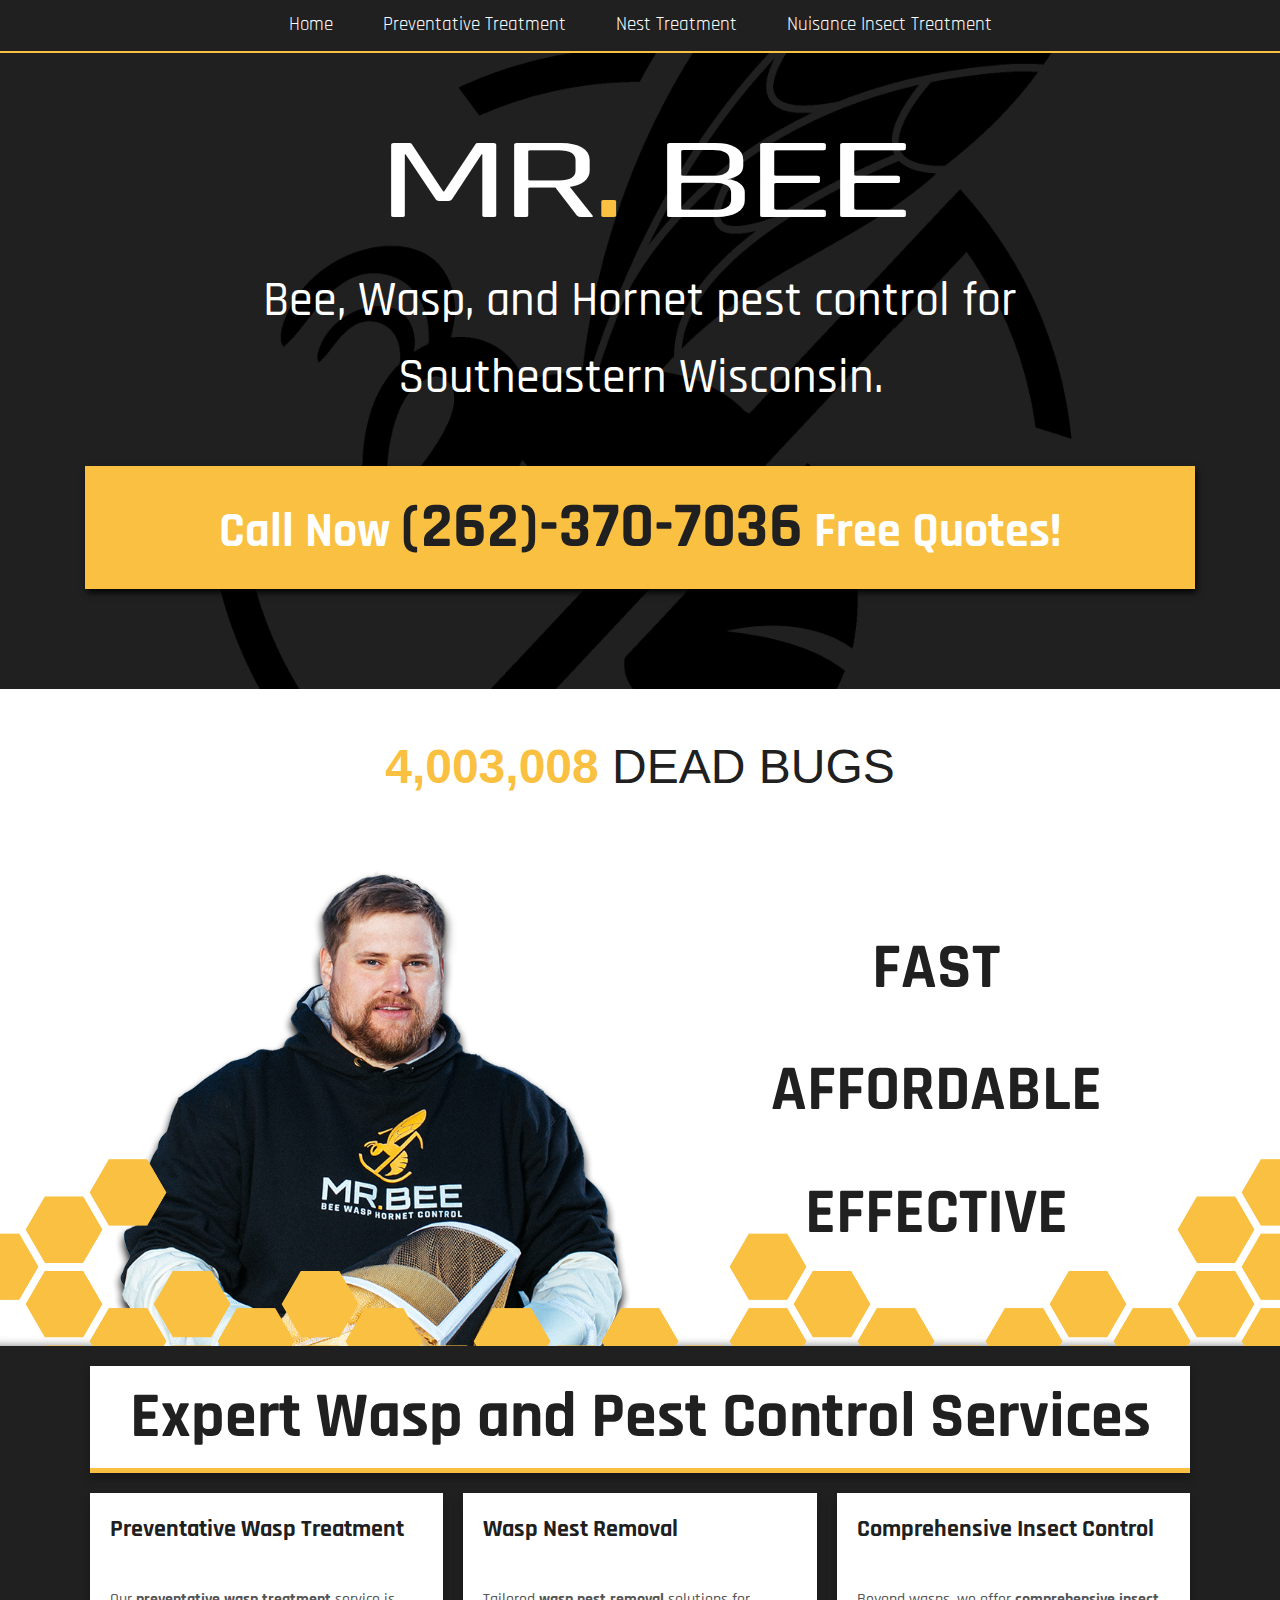
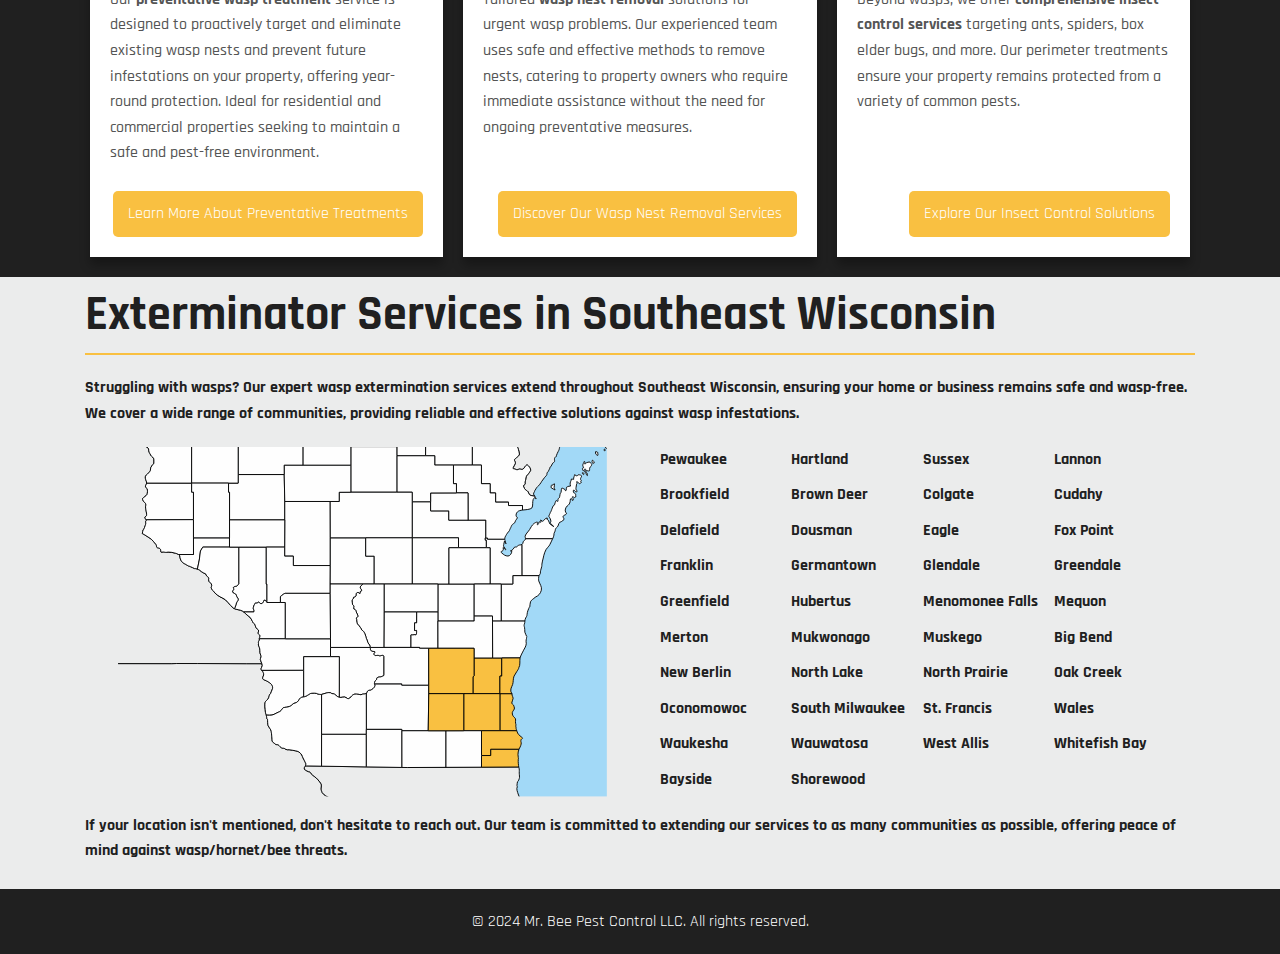
<file: index.html>
<!DOCTYPE html>
<html lang="en">
  <head>
    <meta charset="UTF-8" />
    <meta name="viewport" content="width=device-width, initial-scale=1.0" />
    <title>Bee, Wasp, and Hornet Pest Control | Southeastern Wisconsin</title>
    <meta name="viewport" content="width=device-width, initial-scale=1" />
    <meta
      name="description"
      content="Servicing the Southeastern Wisconsin area, MR BEE  guarantees the successful extermination of wasps, hornets, bees, and other invasive insects from your home or business. Call (262) 370-7036 today for a free quote!"
    />
    <link rel="stylesheet" type="text/css" href="./styles/main.css" />
    <link
      href="https://fonts.googleapis.com/css?family=Fjalla+One"
      rel="stylesheet"
    />
    <link
      href="https://fonts.googleapis.com/css?family=Rajdhani:400,500,600,700"
      rel="stylesheet"
    />
    <!--<link href="https://fonts.googleapis.com/css?family=Roboto+Condensed" rel="stylesheet">-->
    <link rel="icon" href="./resources/mrBeeFavicon.ico" type="image/x-icon" />
    <link
      href="https://fonts.googleapis.com/css?family=Orbitron"
      rel="stylesheet"
    />
  </head>
  <body>
    <nav class="navbar">
      <button class="navbar-toggle" aria-label="Toggle navigation">☰</button>
      <div class="container">
        <ul class="navbar-nav">
          <li><a href="index.html">Home</a></li>
          <li>
            <a href="preventative-wasp-treatment.html"
              >Preventative Treatment</a
            >
          </li>
          <li><a href="nest-treatment.html">Nest Treatment</a></li>
          <li>
            <a href="nuisance-insect-treatment.html"
              >Nuisance Insect Treatment</a
            >
          </li>
        </ul>
      </div>
    </nav>
    <header>
      <div class="container header-content">
        <h1>MR<span class="yellow-period">.</span> BEE</h1>
        <span id="h1-description"
          >Bee, Wasp, and Hornet pest control for Southeastern Wisconsin.</span
        >
        <a href="tel:262-370-7036" class="cta-button"
          >Call Now <span class="number">(262)-370-7036</span> Free Quotes!</a
        >
      </div>
    </header>
    <div class="counter-section">
      <span id="counter">4,000,000</span> DEAD BUGS
    </div>
    <section class="about-service">
      <div class="container about-container">
        <div class="image-container"></div>
        <div class="tagline">
          <h2>FAST</h2>
          <h2>AFFORDABLE</h2>
          <h2>EFFECTIVE</h2>
        </div>
      </div>
      <div class="section-bottom-image"></div>
    </section>

    <section class="services">
      <div class="container">
        <h2>Expert Wasp and Pest Control Services</h2>
        <div class="services-wrapper">
          <div class="service-item">
            <h3>Preventative Wasp Treatment</h3>
            <p>
              Our <strong>preventative wasp treatment</strong> service is
              designed to proactively target and eliminate existing wasp nests
              and prevent future infestations on your property, offering
              year-round protection. Ideal for residential and commercial
              properties seeking to maintain a safe and pest-free environment.
            </p>
            <a href="preventative-wasp-treatment.html" class="service-link"
              >Learn More About Preventative Treatments</a
            >
          </div>
          <div class="service-item">
            <h3>Wasp Nest Removal</h3>
            <p>
              Tailored <strong>wasp nest removal</strong> solutions for urgent
              wasp problems. Our experienced team uses safe and effective
              methods to remove nests, catering to property owners who require
              immediate assistance without the need for ongoing preventative
              measures.
            </p>
            <a href="nest-treatment.html" class="service-link"
              >Discover Our Wasp Nest Removal Services</a
            >
          </div>
          <div class="service-item">
            <h3>Comprehensive Insect Control</h3>
            <p>
              Beyond wasps, we offer
              <strong>comprehensive insect control services</strong> targeting
              ants, spiders, box elder bugs, and more. Our perimeter treatments
              ensure your property remains protected from a variety of common
              pests.
            </p>
            <a href="nuisance-insect-treatment.html" class="service-link"
              >Explore Our Insect Control Solutions</a
            >
          </div>
        </div>
      </div>
    </section>

    <section class="service-area">
      <div class="container">
        <h2>Exterminator Services in Southeast Wisconsin</h2>
        <p>
          Struggling with wasps? Our expert wasp extermination services extend
          throughout Southeast Wisconsin, ensuring your home or business remains
          safe and wasp-free. We cover a wide range of communities, providing
          reliable and effective solutions against wasp infestations.
        </p>

        <div class="content-area">
          <div class="map-area"></div>
          <div class="cities-grid">
            <span>Pewaukee</span>
            <span>Hartland</span>
            <span>Sussex</span>
            <span>Lannon</span>
            <span>Brookfield</span>
            <span>Brown Deer</span>
            <span>Colgate</span>
            <span>Cudahy</span>
            <span>Delafield</span>
            <span>Dousman</span>
            <span>Eagle</span>
            <span>Fox Point</span>
            <span>Franklin</span>
            <span>Germantown</span>
            <span>Glendale</span>
            <span>Greendale</span>
            <span>Greenfield</span>
            <span>Hubertus</span>
            <span>Menomonee Falls</span>
            <span>Mequon</span>
            <span>Merton</span>
            <span>Mukwonago</span>
            <span>Muskego</span>
            <span>Big Bend</span>
            <span>New Berlin</span>
            <span>North Lake</span>
            <span>North Prairie</span>
            <span>Oak Creek</span>
            <span>Oconomowoc</span>
            <span>South Milwaukee</span>
            <span>St. Francis</span>
            <span>Wales</span>
            <span>Waukesha</span>
            <span>Wauwatosa</span>
            <span>West Allis</span>
            <span>Whitefish Bay</span>
            <span>Bayside</span>
            <span>Shorewood</span>
          </div>
        </div>
        <p>
          If your location isn't mentioned, don't hesitate to reach out. Our
          team is committed to extending our services to as many communities as
          possible, offering peace of mind against wasp/hornet/bee threats.
        </p>
      </div>
    </section>
    <footer>
      <div class="container">
        <p>&copy; 2024 Mr. Bee Pest Control LLC. All rights reserved.</p>
      </div>
    </footer>

    <script>
      let count = 4000000;
      const counterElement = document.getElementById("counter");

      function animateCountUp(endValue, duration = 200) {
        const startValue = count;
        const startTime = performance.now();

        function updateNumber(currentTime) {
          const elapsedTime = currentTime - startTime;
          const progress = Math.min(elapsedTime / duration, 1);
          const currentValue = startValue + (endValue - startValue) * progress;
          counterElement.innerText =
            Math.floor(currentValue).toLocaleString("en-US");

          if (elapsedTime < duration) {
            requestAnimationFrame(updateNumber);
          } else {
            count = endValue;
            counterElement.innerText = count.toLocaleString("en-US");
          }
        }

        requestAnimationFrame(updateNumber);
      }

      function updateCounter() {
        const increment = Math.floor(Math.random() * (5000 - 100 + 1)) + 100;
        const newCount = count + increment;

        animateCountUp(newCount);

        const duration = Math.floor(Math.random() * (10000 - 1000 + 1)) + 1000;
        setTimeout(updateCounter, duration);
      }

      // Start the first update
      updateCounter();
    </script>
    <script>
      document.addEventListener("DOMContentLoaded", function () {
        var navbar = document.querySelector(".navbar");
        var toggle = document.querySelector(".navbar-toggle");

        toggle.addEventListener("click", function () {
          navbar.classList.toggle("active");
        });
      });
    </script>
  </body>
</html>
</file>
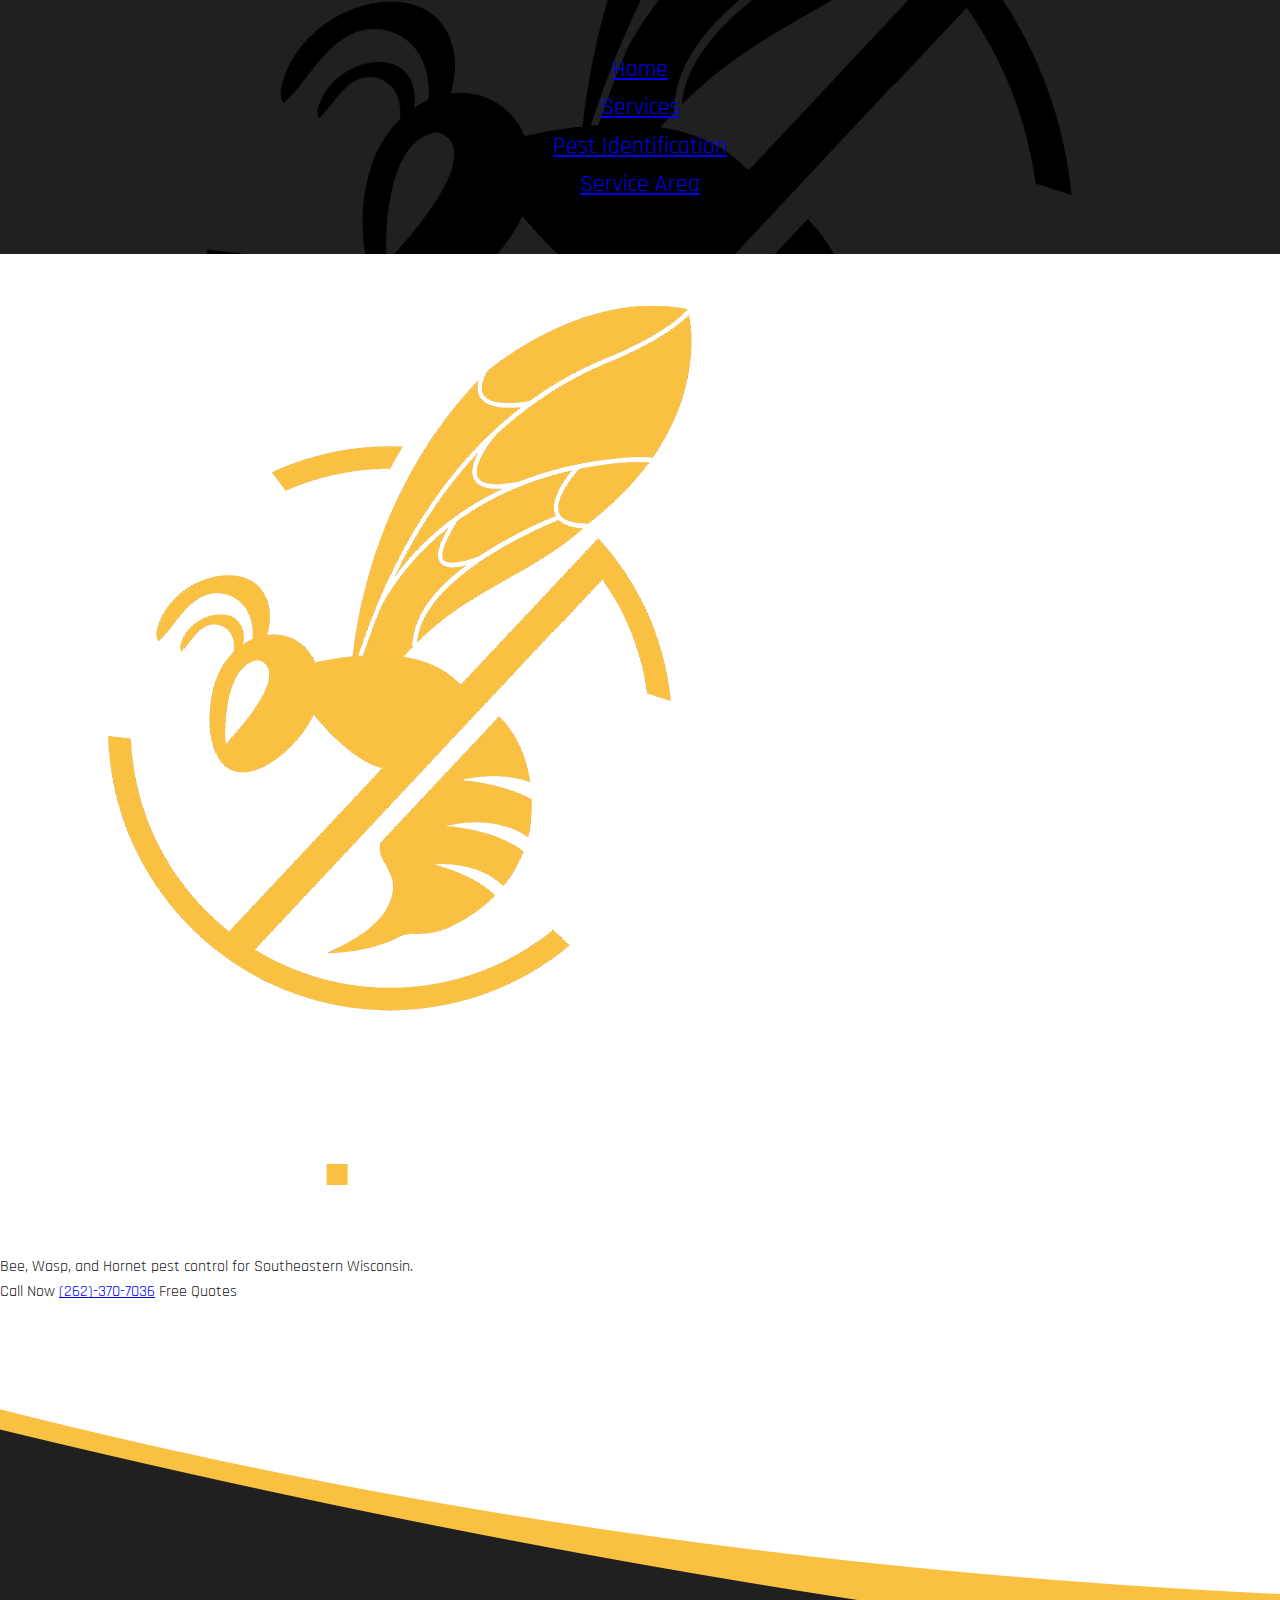
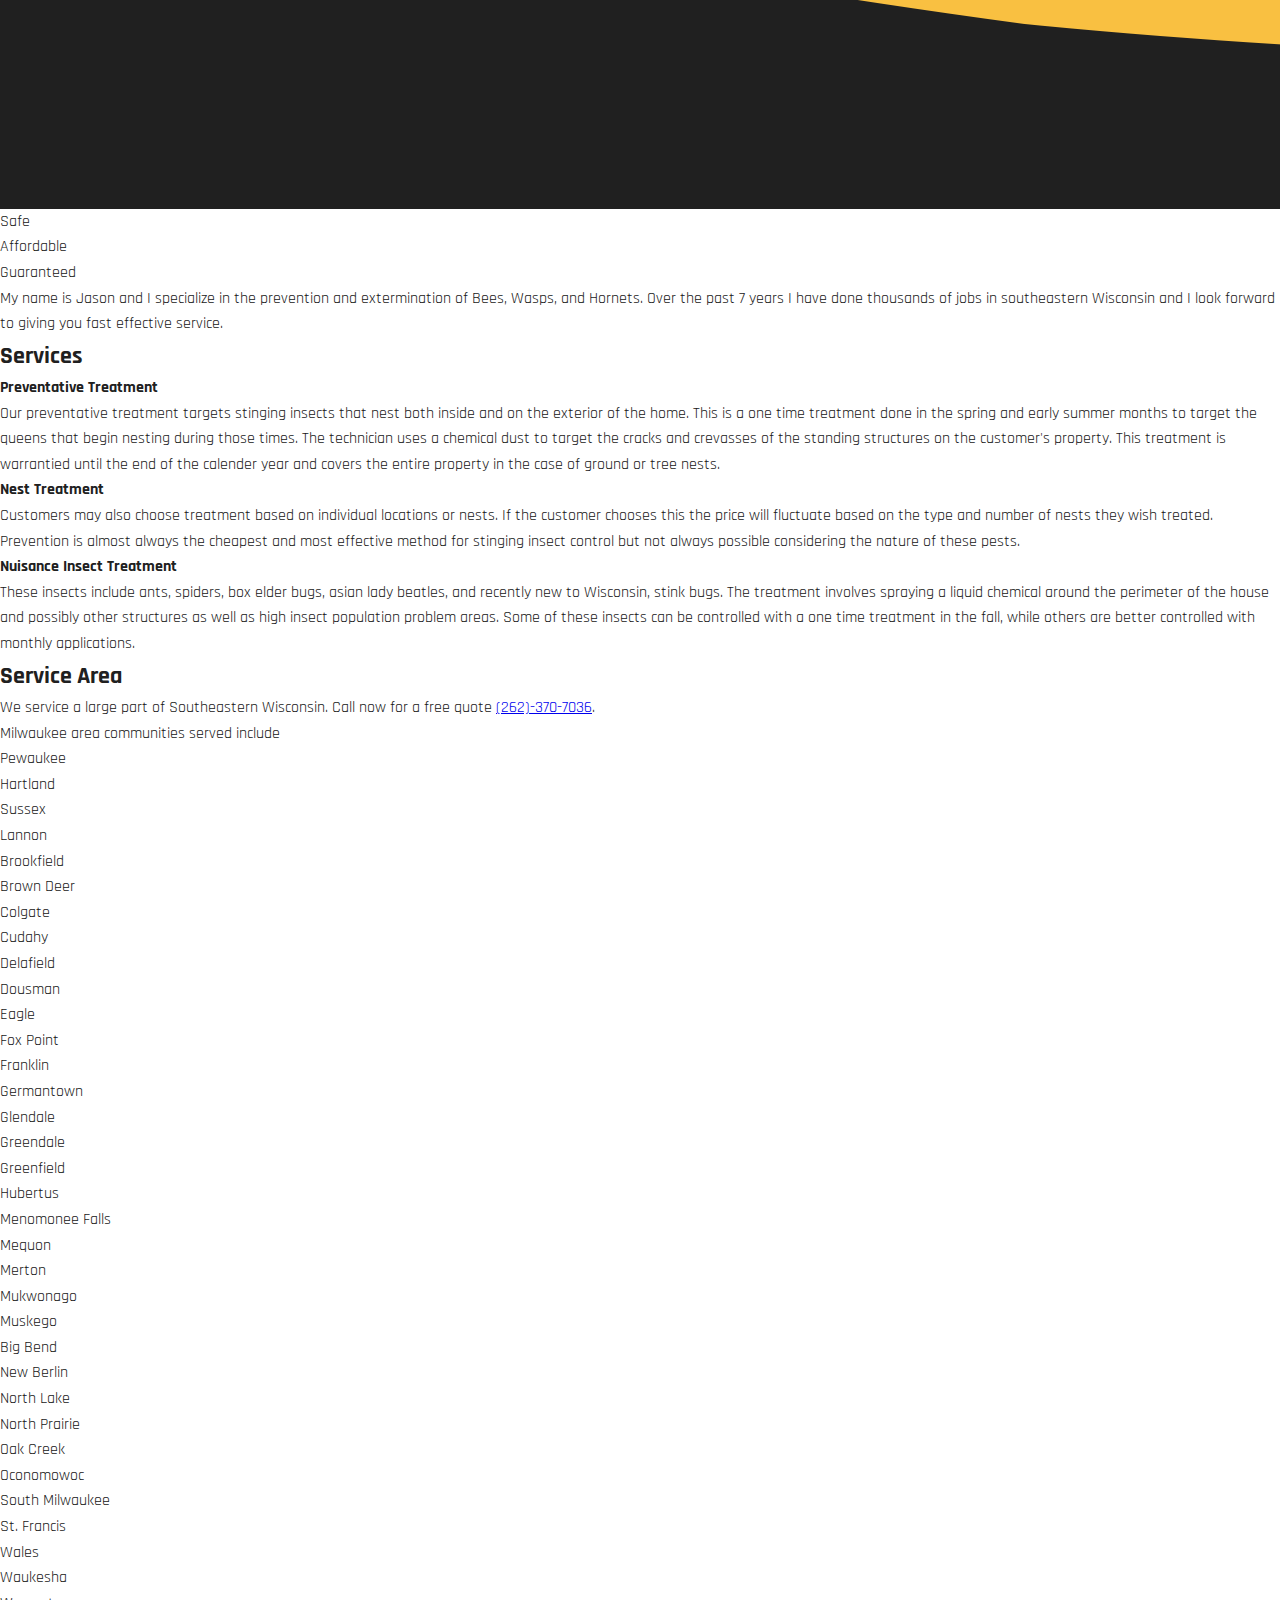
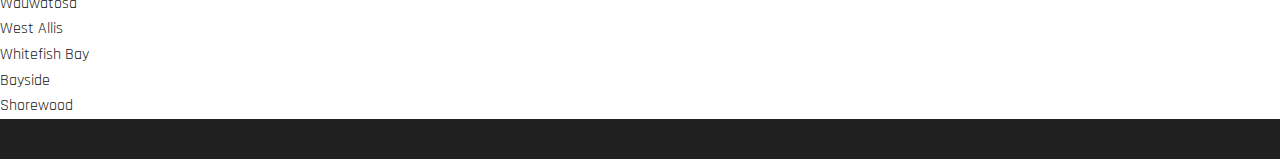
<file: indexOld.html>
<html>
    <head>
        <title>Mr. Bee Pest Control - Wasp Hornet and Bee Extermination</title>
        <meta name="viewport" content="width=device-width, initial-scale=1">
        <meta name="description" content="Servicing the Southeastern Wisconsin area, MR BEE  guarantees the successful extermination of wasps, hornets, bees, and other invasive insects from your home or business. Call (262) 370-7036 today for a free quote!" />
        <link rel="stylesheet" type="text/css" href="./styles/main.css">
        <script src="scripts/main.js"></script>
        <link href="https://fonts.googleapis.com/css?family=Fjalla+One" rel="stylesheet">
        <link href="https://fonts.googleapis.com/css?family=Rajdhani:400,500,600,700" rel="stylesheet">        <!--<link href="https://fonts.googleapis.com/css?family=Roboto+Condensed" rel="stylesheet">-->
        <link rel="icon" href="resources/mrBeeFavicon.ico" type="image/x-icon" />
        <link href="https://fonts.googleapis.com/css?family=Orbitron" rel="stylesheet">

    </head>
    <body>
        <header class="header-top">
            <nav>
                <ul>
                    <li class="left"><a href="./index.html">Home</a></li>
                    <li class="left"><a href="./services.html">Services</a></li>
                    <li class="left"><a href="./pest-identification.html">Pest Identification</a></li>
                    <li class="left"><a href="./service-area.html">Service Area</a></li>
                </ul>
            </nav>
        </header>
        <div id="wrapper">
            <div class="clearfloat"></div>
            <section id="home">
                <div id="hero-shot" class="inner-shadow">
                </div>
                <img id="main-brand" src="./resources/logoWithText.png">
                <div id="home-info">
                    <p>
                        Bee, Wasp, and Hornet pest control for Southeastern Wisconsin.
                    </p>
                </div>
                <div id="call-to-action" class="shadow">
                    <p>Call Now <a href="tel:+1-262-370-7036">(262)-370-7036</a> Free Quotes</p>
                </div>
                <img id="hero-cradle" src="./resources/heroCradleSlim.png">
            </section>
            <section id="intro">
                <div id="intro-container">
                    <ul>
                        <li>
                            Safe
                        </li>
                        <li>
                            Affordable
                        </li>
                        <li>
                            Guaranteed
                        </li>
                    </ul>
                    <p id="info-one">
                        My name is Jason and I specialize in the prevention and extermination of Bees, Wasps, and Hornets. Over the past 7 years I have done thousands of jobs in southeastern Wisconsin and I look forward to giving you fast effective service.
                    </p>

                    <div class="clearfloat"></div>
                </div>
            </section>
            <div class="fake-spacer"></div>
            <div class="clearfloat"></div>

            <section id="services">
                <h2>Services</h2>
                <div id="services-container" >
                    <div class="service" id="service-one">
                        <div class="service-image">

                        </div>
                        <h4>Preventative Treatment</h4>
                        <p>
                            Our preventative treatment targets stinging insects that nest both inside and on the exterior of the home. This is a one time treatment done in the spring and early summer months to target the queens that begin nesting during those times. The technician uses a chemical dust to target the cracks and crevasses of the standing structures on the customer's property. This treatment is warrantied until the end of the calender year and covers the entire property in the case of ground or tree nests.
                        </p>
                    </div>
                    <div class="service" id="service-two">
                        <div class="service-image">

                        </div>
                        <h4>Nest Treatment</h4>
                        <p>
                            Customers may also choose treatment based on individual locations or nests. If the customer chooses this the price will fluctuate based on the type and number of nests they wish treated. Prevention is almost always the cheapest and most effective method for stinging insect control but not always possible considering the nature of these pests.
                            &nbsp;
                        </p>
                    </div>
                    <div class="service" id="service-three">
                        <div class="service-image">

                        </div>
                        <h4>Nuisance Insect Treatment</h4>
                        <p>
                            These insects include ants, spiders, box elder bugs, asian lady beatles, and recently new to Wisconsin, stink bugs. The  treatment involves spraying a liquid chemical around the perimeter of the house and possibly other structures as well as high insect population problem areas. Some of these insects can be controlled with a one time treatment in the fall, while others are better controlled with monthly applications.

                        </p>
                    </div>
                    <div class="clearfloat"></div>
                </div>
            </section>
            <div class="fake-spacer"></div>
            <div class="clearfloat"></div>
            <section id="service-area">
                <h2>Service Area</h2>

                <div id="service-area-left">
                    <p id="service-area-message">
                        We service a large part of Southeastern Wisconsin. Call now for a free quote <a href="tel:+1-262-370-7036">(262)-370-7036</a>.
                    </p>
                    <div class="clearfloat"></div>
                    <p id="list-title">Milwaukee area communities served include</p>
                    <ul>
                        <li>Pewaukee</li>
                        <li>Hartland</li>
                        <li>Sussex</li>
                        <li>Lannon</li>
                        <li>Brookfield</li>
                        <li>Brown Deer</li>
                        <li>Colgate</li>
                        <li>Cudahy</li>
                        <li>Delafield</li>
                        <li>Dousman</li>
                        <li>Eagle</li>
                        <li>Fox Point</li>
                        <li>Franklin</li>
                        <li>Germantown</li>
                        <li>Glendale</li>
                        <li>Greendale</li>
                        <li>Greenfield</li>
                        <li>Hubertus</li>
                        <li>Menomonee Falls</li>
                        <li>Mequon</li>
                        <li>Merton</li>
                        <li>Mukwonago</li>
                        <li>Muskego</li>
                        <li>Big Bend</li>
                        <li>New Berlin</li>
                        <li>North Lake</li>
                        <li>North Prairie</li>
                        <li>Oak Creek</li>
                        <li>Oconomowoc</li>
                        <li>South Milwaukee</li>
                        <li>St. Francis</li>
                        <li>Wales</li>
                        <li>Waukesha</li>
                        <li>Wauwatosa</li>
                        <li>West Allis</li>
                        <li>Whitefish Bay</li>
                        <li>Bayside</li>
                        <li>Shorewood</li>
                        <div class="clearfloat"></div>
                    </ul>
                </div>
                <div id="service-area-right">
                    <div id="service-area-img"></div>
                </div>
                <div class="clearfloat"></div>

            </section>
            <footer>
                <div id="footer-logo">

                </div>
            </footer>
            <div class="clearfloat"></div>
        </div>
    </body>
</html>
</file>
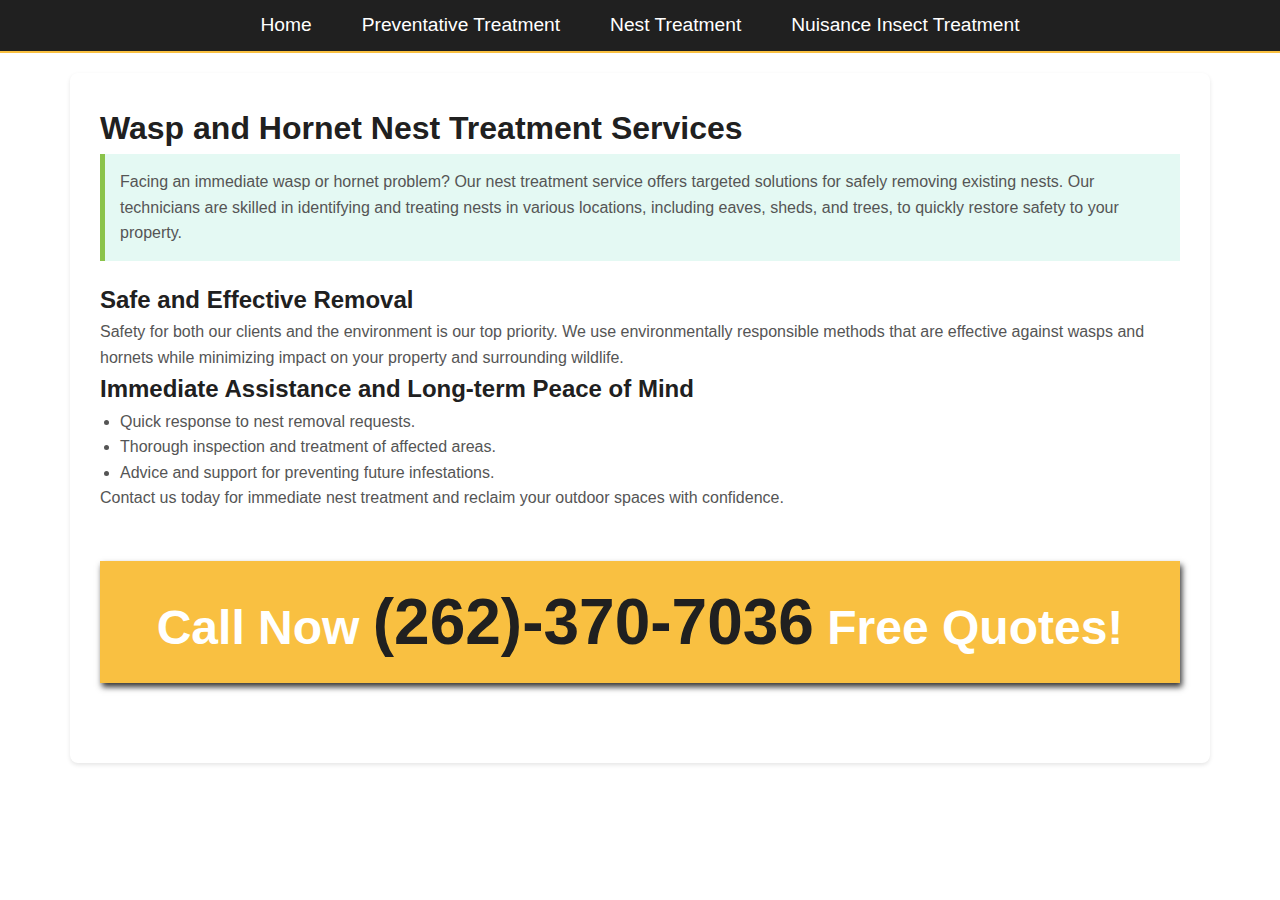
<file: nest-treatment.html>
<!DOCTYPE html>
<html lang="en">
  <head>
    <meta charset="UTF-8" />
    <meta name="viewport" content="width=device-width, initial-scale=1.0" />
    <title>Nest Treatment Services | Mr. Bee</title>
    <link rel="stylesheet" href="./styles/main.css" />
  </head>
  <body>
    <nav class="navbar">
      <button class="navbar-toggle" aria-label="Toggle navigation">☰</button>
      <div class="container">
        <ul class="navbar-nav">
          <li><a href="index.html">Home</a></li>
          <li>
            <a href="preventative-wasp-treatment.html"
              >Preventative Treatment</a
            >
          </li>
          <li><a href="nest-treatment.html">Nest Treatment</a></li>
          <li>
            <a href="nuisance-insect-treatment.html"
              >Nuisance Insect Treatment</a
            >
          </li>
        </ul>
      </div>
    </nav>
    <section class="treatment-page nest-treatment">
      <div class="container">
        <h1>Wasp and Hornet Nest Treatment Services</h1>
        <div class="service-highlight">
          <p>
            Facing an immediate wasp or hornet problem? Our nest treatment
            service offers targeted solutions for safely removing existing
            nests. Our technicians are skilled in identifying and treating nests
            in various locations, including eaves, sheds, and trees, to quickly
            restore safety to your property.
          </p>
        </div>
        <h2>Safe and Effective Removal</h2>
        <p>
          Safety for both our clients and the environment is our top priority.
          We use environmentally responsible methods that are effective against
          wasps and hornets while minimizing impact on your property and
          surrounding wildlife.
        </p>
        <h2>Immediate Assistance and Long-term Peace of Mind</h2>
        <ul>
          <li>Quick response to nest removal requests.</li>
          <li>Thorough inspection and treatment of affected areas.</li>
          <li>Advice and support for preventing future infestations.</li>
        </ul>
        <p>
          Contact us today for immediate nest treatment and reclaim your outdoor
          spaces with confidence.
        </p>
        <a href="tel:262-370-7036" class="cta-button"
          >Call Now <span class="number">(262)-370-7036</span> Free Quotes!</a
        >
      </div>
    </section>
  </body>
</html>
</file>
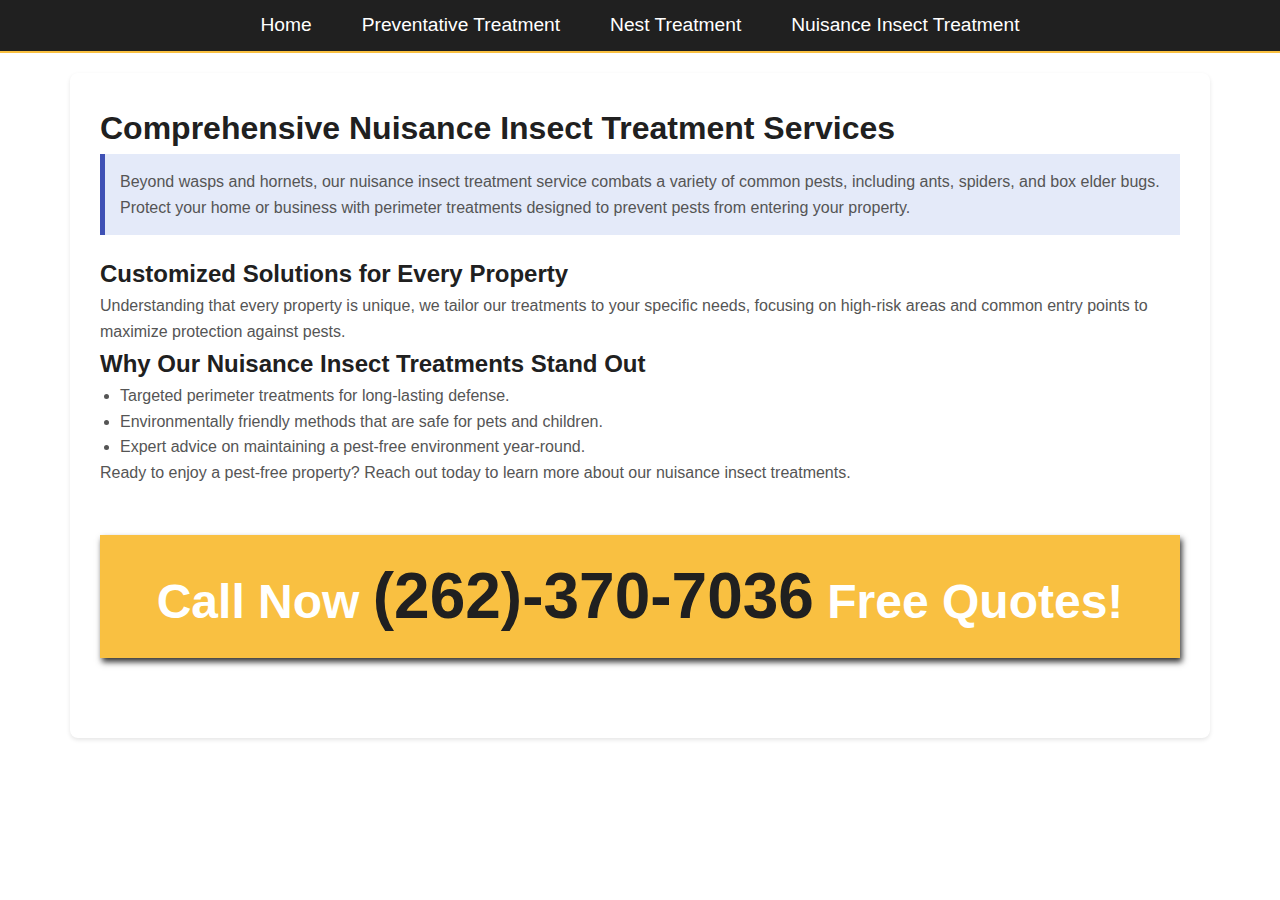
<file: nuisance-insect-treatment.html>
<!DOCTYPE html>
<html lang="en">
  <head>
    <meta charset="UTF-8" />
    <meta name="viewport" content="width=device-width, initial-scale=1.0" />
    <title>Nuisance Insect Treatment Services | Mr. Bee</title>
    <link rel="stylesheet" href="./styles/main.css" />
  </head>
  <body>
    <nav class="navbar">
      <button class="navbar-toggle" aria-label="Toggle navigation">☰</button>
      <div class="container">
        <ul class="navbar-nav">
          <li><a href="index.html">Home</a></li>
          <li>
            <a href="preventative-wasp-treatment.html"
              >Preventative Treatment</a
            >
          </li>
          <li><a href="nest-treatment.html">Nest Treatment</a></li>
          <li>
            <a href="nuisance-insect-treatment.html"
              >Nuisance Insect Treatment</a
            >
          </li>
        </ul>
      </div>
    </nav>
    <section class="treatment-page nuisance-insect-treatment">
      <div class="container">
        <h1>Comprehensive Nuisance Insect Treatment Services</h1>
        <div class="service-highlight">
          <p>
            Beyond wasps and hornets, our nuisance insect treatment service
            combats a variety of common pests, including ants, spiders, and box
            elder bugs. Protect your home or business with perimeter treatments
            designed to prevent pests from entering your property.
          </p>
        </div>
        <h2>Customized Solutions for Every Property</h2>
        <p>
          Understanding that every property is unique, we tailor our treatments
          to your specific needs, focusing on high-risk areas and common entry
          points to maximize protection against pests.
        </p>
        <h2>Why Our Nuisance Insect Treatments Stand Out</h2>
        <ul>
          <li>Targeted perimeter treatments for long-lasting defense.</li>
          <li>
            Environmentally friendly methods that are safe for pets and
            children.
          </li>
          <li>
            Expert advice on maintaining a pest-free environment year-round.
          </li>
        </ul>
        <p>
          Ready to enjoy a pest-free property? Reach out today to learn more
          about our nuisance insect treatments.
        </p>
        <a href="tel:262-370-7036" class="cta-button"
          >Call Now <span class="number">(262)-370-7036</span> Free Quotes!</a
        >
      </div>
    </section>
  </body>
</html>
</file>
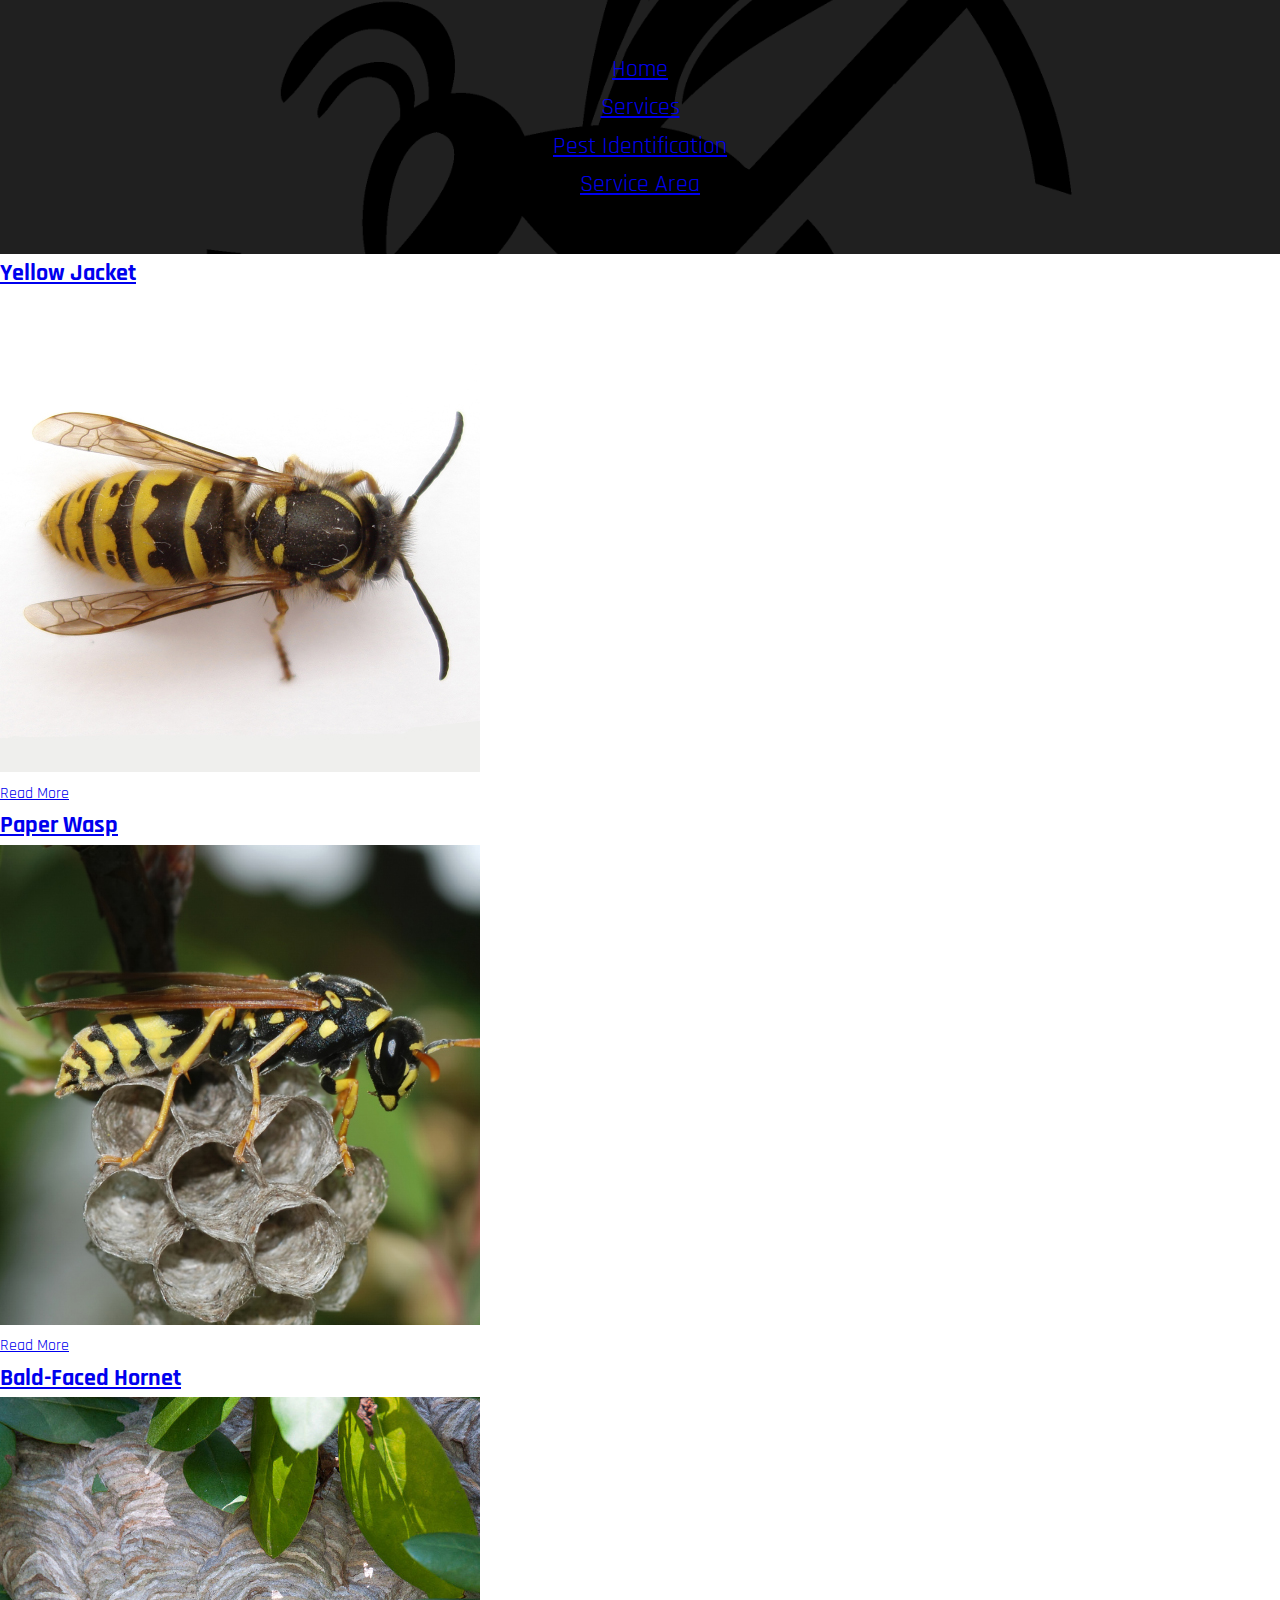
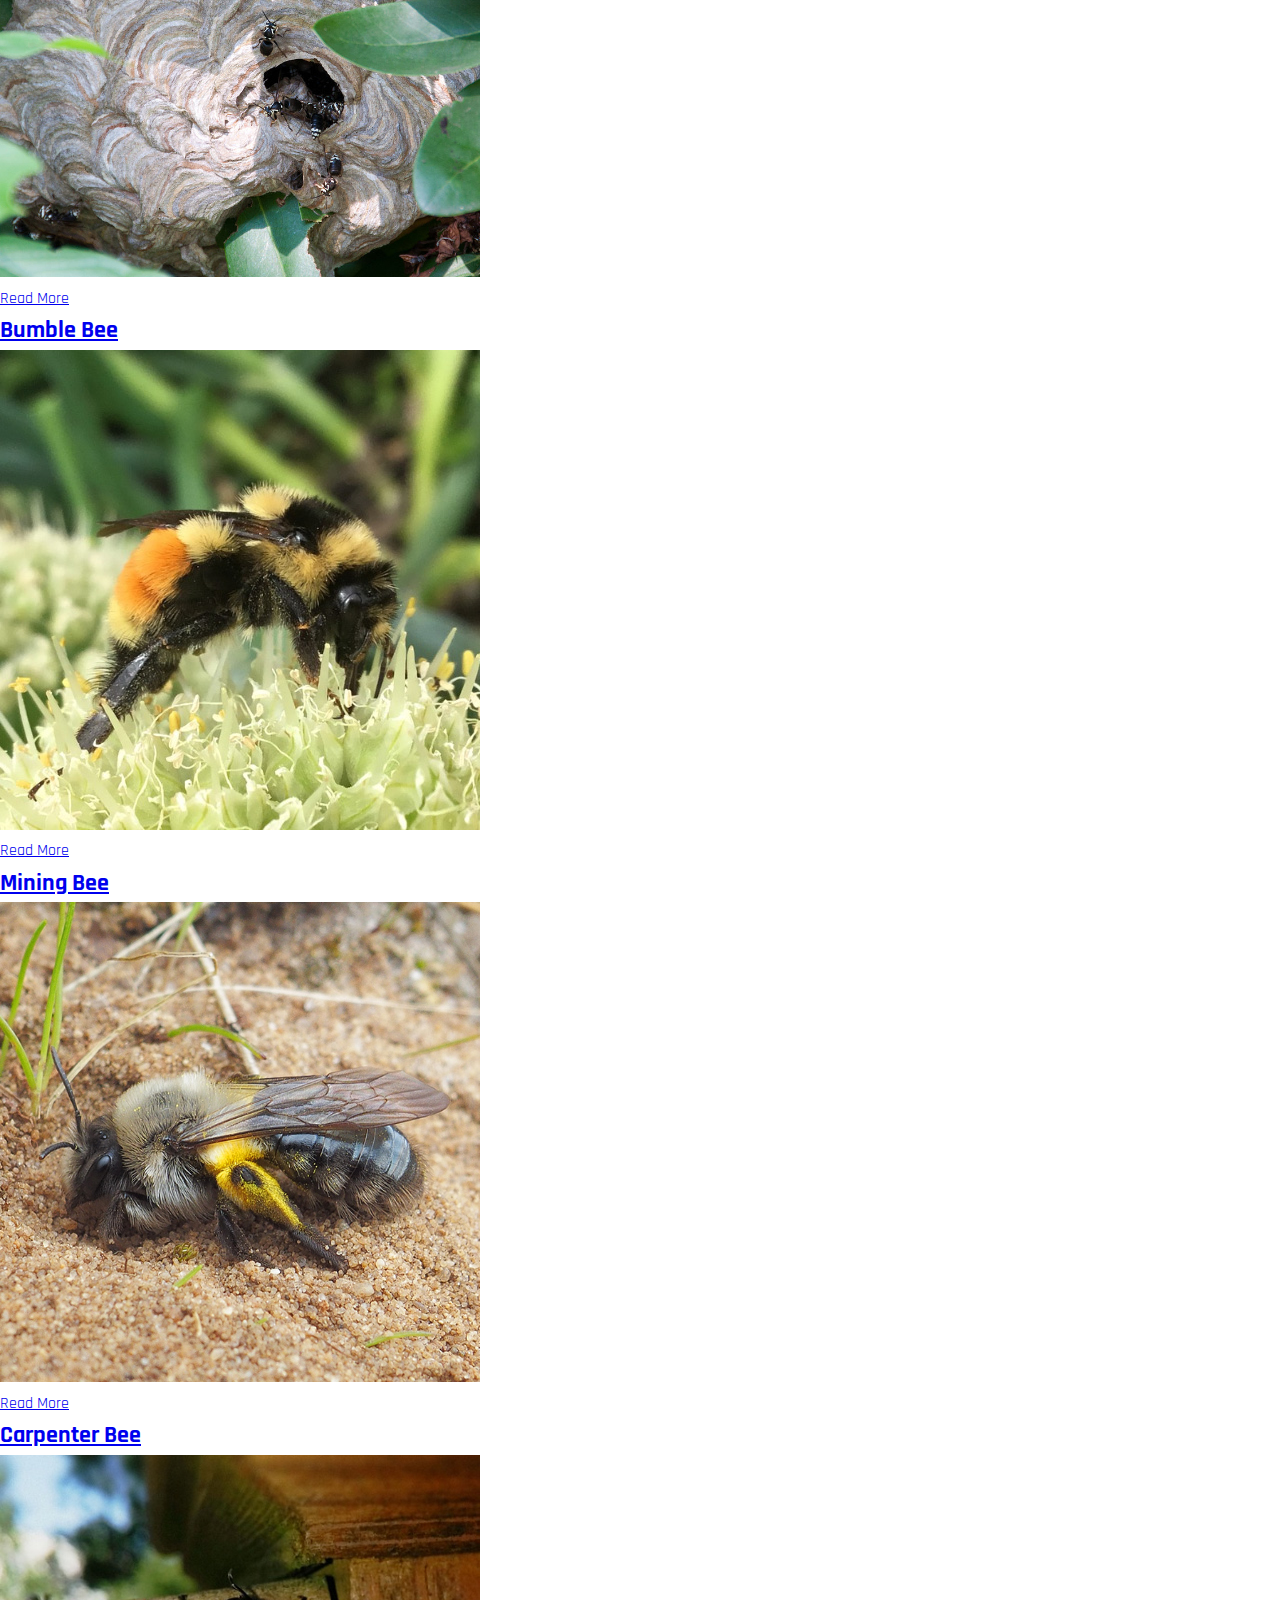
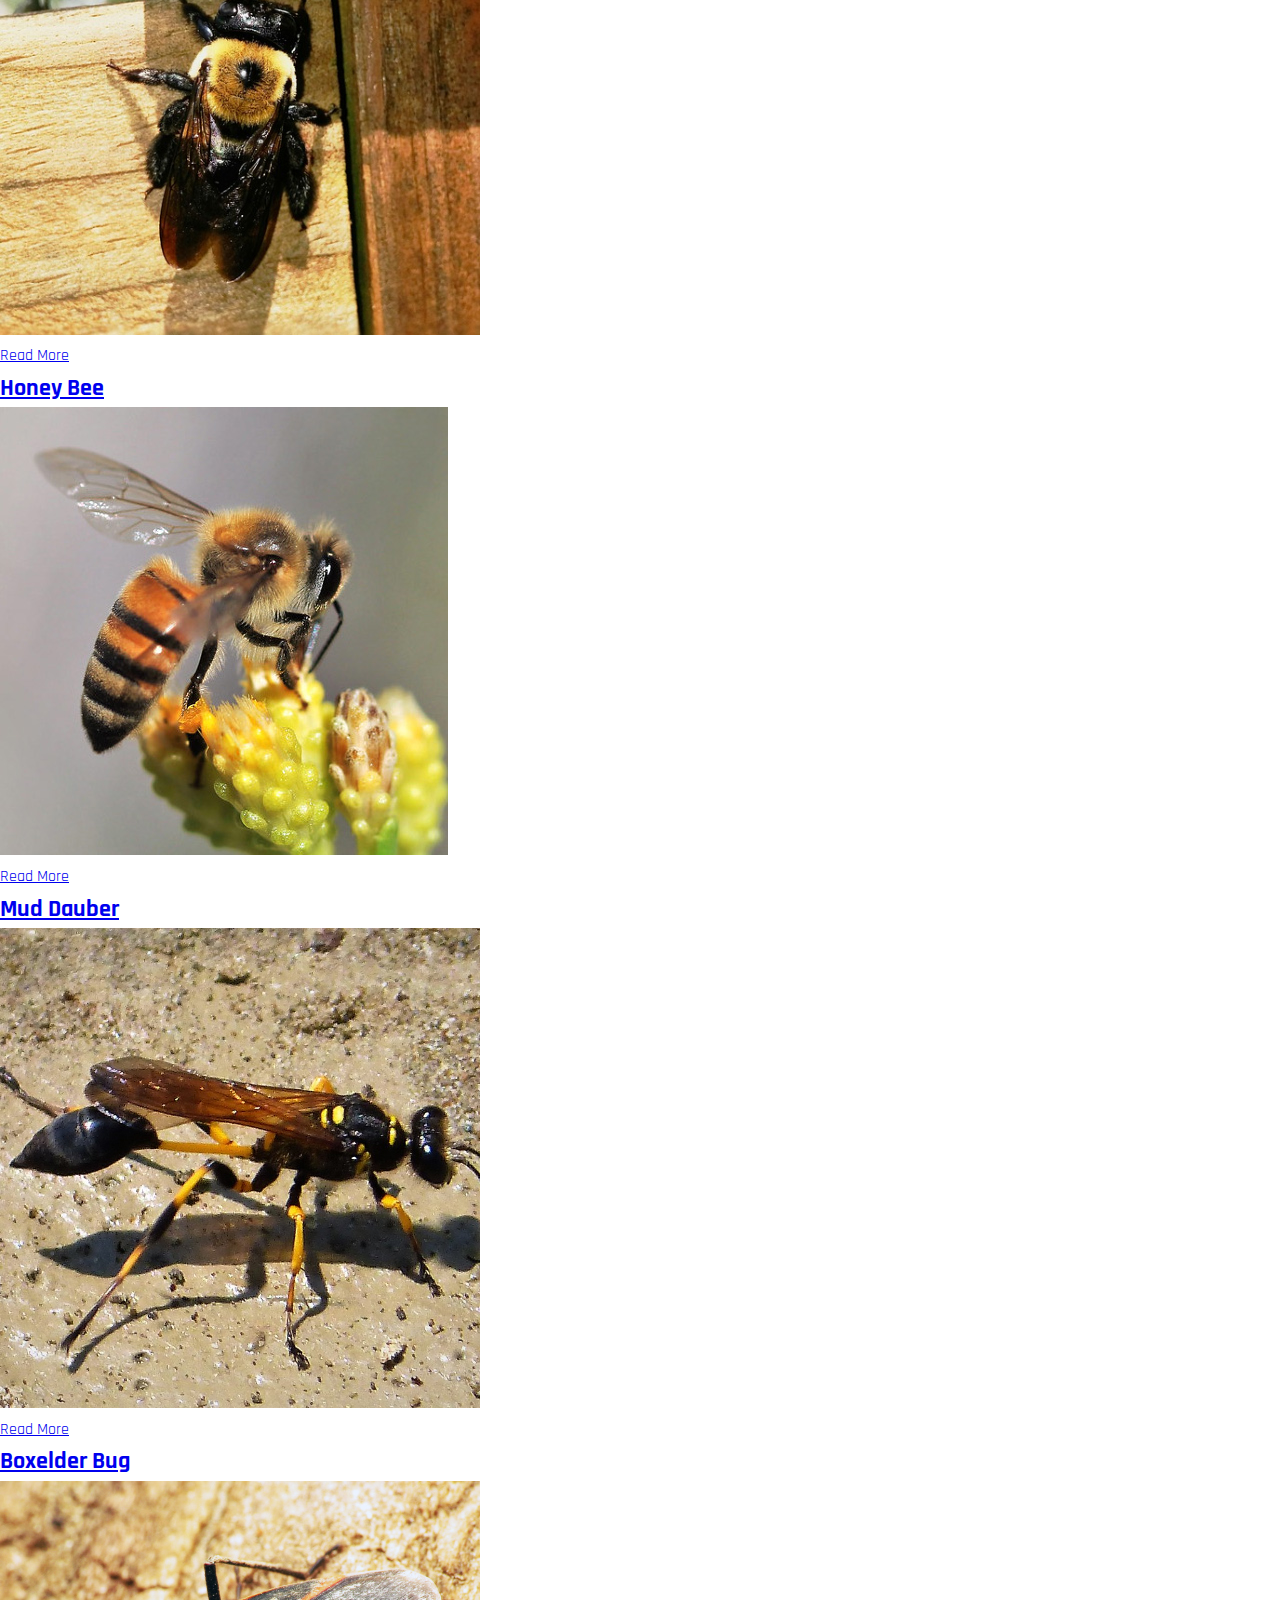
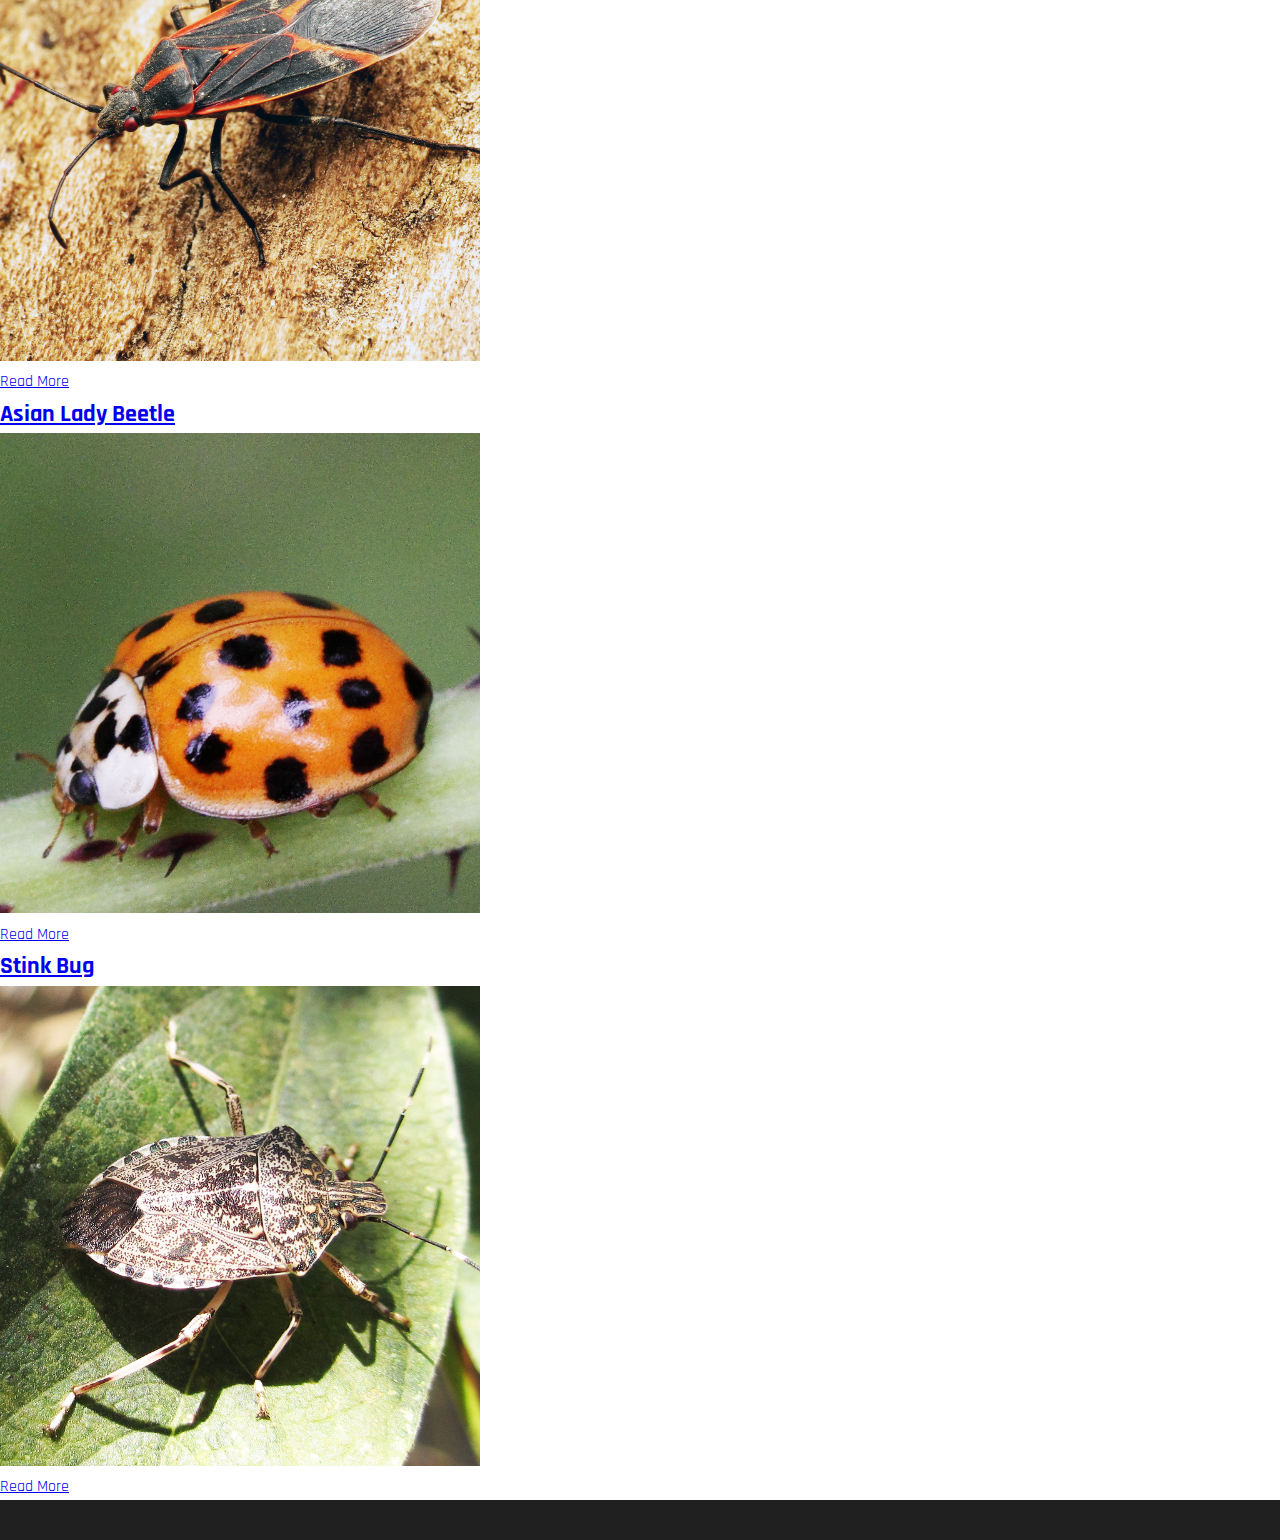
<file: pest-identification.html>
<!DOCTYPE html>
<html lang="en">
    <head>
        <meta charset="UTF-8">
        <title>Mr. Bee Pest Control - Wasp Hornet and Bee Extermination</title>
        <meta name="viewport" content="width=device-width, initial-scale=1">
        <meta name="description" content="Servicing the Southeastern Wisconsin area, MR BEE  guarantees the successful extermination of wasps, hornets, bees, and other invasive insects from your home or business. Call (262) 370-7036 today for a free quote!" />
        <link rel="stylesheet" type="text/css" href="./styles/main.css">
        <script src="scripts/main.js"></script>
        <link href="https://fonts.googleapis.com/css?family=Fjalla+One" rel="stylesheet">
        <link href="https://fonts.googleapis.com/css?family=Rajdhani:400,500,600,700" rel="stylesheet">        <!--<link href="https://fonts.googleapis.com/css?family=Roboto+Condensed" rel="stylesheet">-->
        <link rel="icon" href="resources/mrBeeFavicon.ico" type="image/x-icon" />
        <link href="https://fonts.googleapis.com/css?family=Orbitron" rel="stylesheet">
    </head>
    <body>
        <header class="header-top">
            <nav>
                <ul>
                    <li class="left"><a href="./index.html">Home</a></li>
                    <li class="left"><a href="./services.html">Services</a></li>
                    <li class="left"><a href="./pest-identification.html">Pest Identification</a></li>
                    <li class="left"><a href="./service-area.html">Service Area</a></li>
                </ul>
            </nav>
        </header>
        <section>
            <div id="pest-container">
                <a href="./pests/yellowjacket.html" class="pests">
                    <h2>Yellow Jacket</h2>
                    <img id="honey-bee-image" src="./pests/images/yellowjacket-thumb.jpg" alt="honey bee">
                    <p>Read More</p>
                </a>
                <a href="./pests/paper-wasp.html" class="pests">
                    <h2>Paper Wasp</h2>
                    <img id="-image" src="./pests/images/paper-wasp-thumb.jpg" alt="">
                    <p>Read More</p>
                </a>
                <a href="./pests/bald-faced-hornet.html" class="pests">
                    <h2>Bald-Faced Hornet</h2>
                    <img id="-image" src="./pests/images/baldface-hornet-thumb.jpg" alt="">
                    <p>Read More</p>
                </a>
                <a href="./pests/bumblebee.html" class="pests">
                    <h2>Bumble Bee</h2>
                    <img id="-image" src="./pests/images/bumblebee-thumb.jpg" alt="">
                    <p>Read More</p>
                </a>
                <a href="./pests/mining-bee.html" class="pests">
                    <h2>Mining Bee</h2>
                    <img id="-image" src="./pests/images/mining-bee-thumb.jpg" alt="">
                    <p>Read More</p>
                </a>
                <a href="./pests/carpenter-bee.html" class="pests">
                    <h2>Carpenter Bee</h2>
                    <img id="-image" src="./pests/images/carpenter-bee-thumb.jpg" alt="">
                    <p>Read More</p>
                </a>
                <a href="./pests/honey-bee.html" class="pests">
                    <h2>Honey Bee</h2>
                    <img id="-image" src="./pests/images/honey-bee-thumb.jpg" alt="">
                    <p>Read More</p>
                </a>
                <a href="./pests/mud-dauber.html" class="pests">
                    <h2>Mud Dauber</h2>
                    <img id="-image" src="./pests/images/mud-dauber-thumb.jpg" alt="">
                    <p>Read More</p>
                </a>
                <a href="./pests/boxelder-bug.html" class="pests">
                    <h2>Boxelder Bug</h2>
                    <img id="-image" src="./pests/images/boxelder-bug-thumb.jpg" alt="">
                    <p>Read More</p>
                </a>
                <a href="./pests/asian-lady-beetle.html" class="pests">
                    <h2>Asian Lady Beetle</h2>
                    <img id="-image" src="./pests/images/asian-lady-beetle-thumb.jpg" alt="">
                    <p>Read More</p>
                </a>
                <a href="./pests/stink-bug.html" class="pests">
                    <h2>Stink Bug</h2>
                    <img id="-image" src="./pests/images/stink-bug-thumb.jpg" alt="">
                    <p>Read More</p>
                </a>
                <div class="clearfloat"></div>
            </div>
        </section>
        <footer>
            <div id="footer-logo">

            </div>
        </footer>
    </body>
</html>
</file>
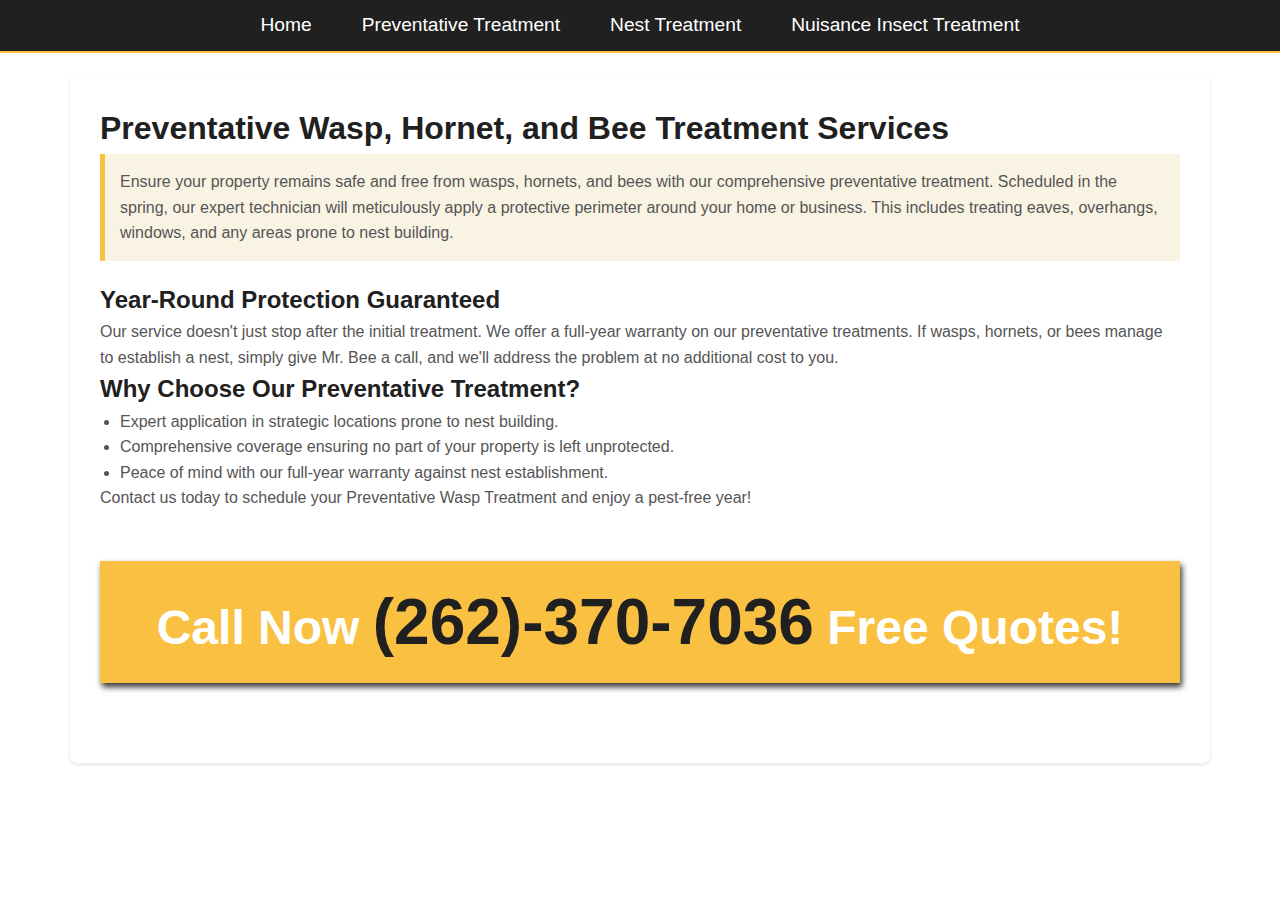
<file: preventative-wasp-treatment.html>
<!DOCTYPE html>
<html lang="en">
  <head>
    <meta charset="UTF-8" />
    <meta name="viewport" content="width=device-width, initial-scale=1.0" />
    <title>
      Preventative Wasp, Hornet, and Bee Treatment Services | Mr. Bee
    </title>
    <link rel="stylesheet" href="./styles/main.css" />
  </head>
  <body>
    <nav class="navbar">
      <button class="navbar-toggle" aria-label="Toggle navigation">☰</button>
      <div class="container">
        <ul class="navbar-nav">
          <li><a href="index.html">Home</a></li>
          <li>
            <a href="preventative-wasp-treatment.html"
              >Preventative Treatment</a
            >
          </li>
          <li><a href="nest-treatment.html">Nest Treatment</a></li>
          <li>
            <a href="nuisance-insect-treatment.html"
              >Nuisance Insect Treatment</a
            >
          </li>
        </ul>
      </div>
    </nav>

    <section class="treatment-page preventative-treatment">
      <div class="container">
        <h1>Preventative Wasp, Hornet, and Bee Treatment Services</h1>
        <div class="service-highlight">
          <p>
            Ensure your property remains safe and free from wasps, hornets, and
            bees with our comprehensive preventative treatment. Scheduled in the
            spring, our expert technician will meticulously apply a protective
            perimeter around your home or business. This includes treating
            eaves, overhangs, windows, and any areas prone to nest building.
          </p>
        </div>
        <h2>Year-Round Protection Guaranteed</h2>
        <p>
          Our service doesn't just stop after the initial treatment. We offer a
          full-year warranty on our preventative treatments. If wasps, hornets,
          or bees manage to establish a nest, simply give Mr. Bee a call, and
          we'll address the problem at no additional cost to you.
        </p>
        <h2>Why Choose Our Preventative Treatment?</h2>
        <ul>
          <li>
            Expert application in strategic locations prone to nest building.
          </li>
          <li>
            Comprehensive coverage ensuring no part of your property is left
            unprotected.
          </li>
          <li>
            Peace of mind with our full-year warranty against nest
            establishment.
          </li>
        </ul>
        <p>
          Contact us today to schedule your Preventative Wasp Treatment and
          enjoy a pest-free year!
        </p>
        <a href="tel:262-370-7036" class="cta-button"
          >Call Now <span class="number">(262)-370-7036</span> Free Quotes!</a
        >
      </div>
    </section>
  </body>
</html>
</file>
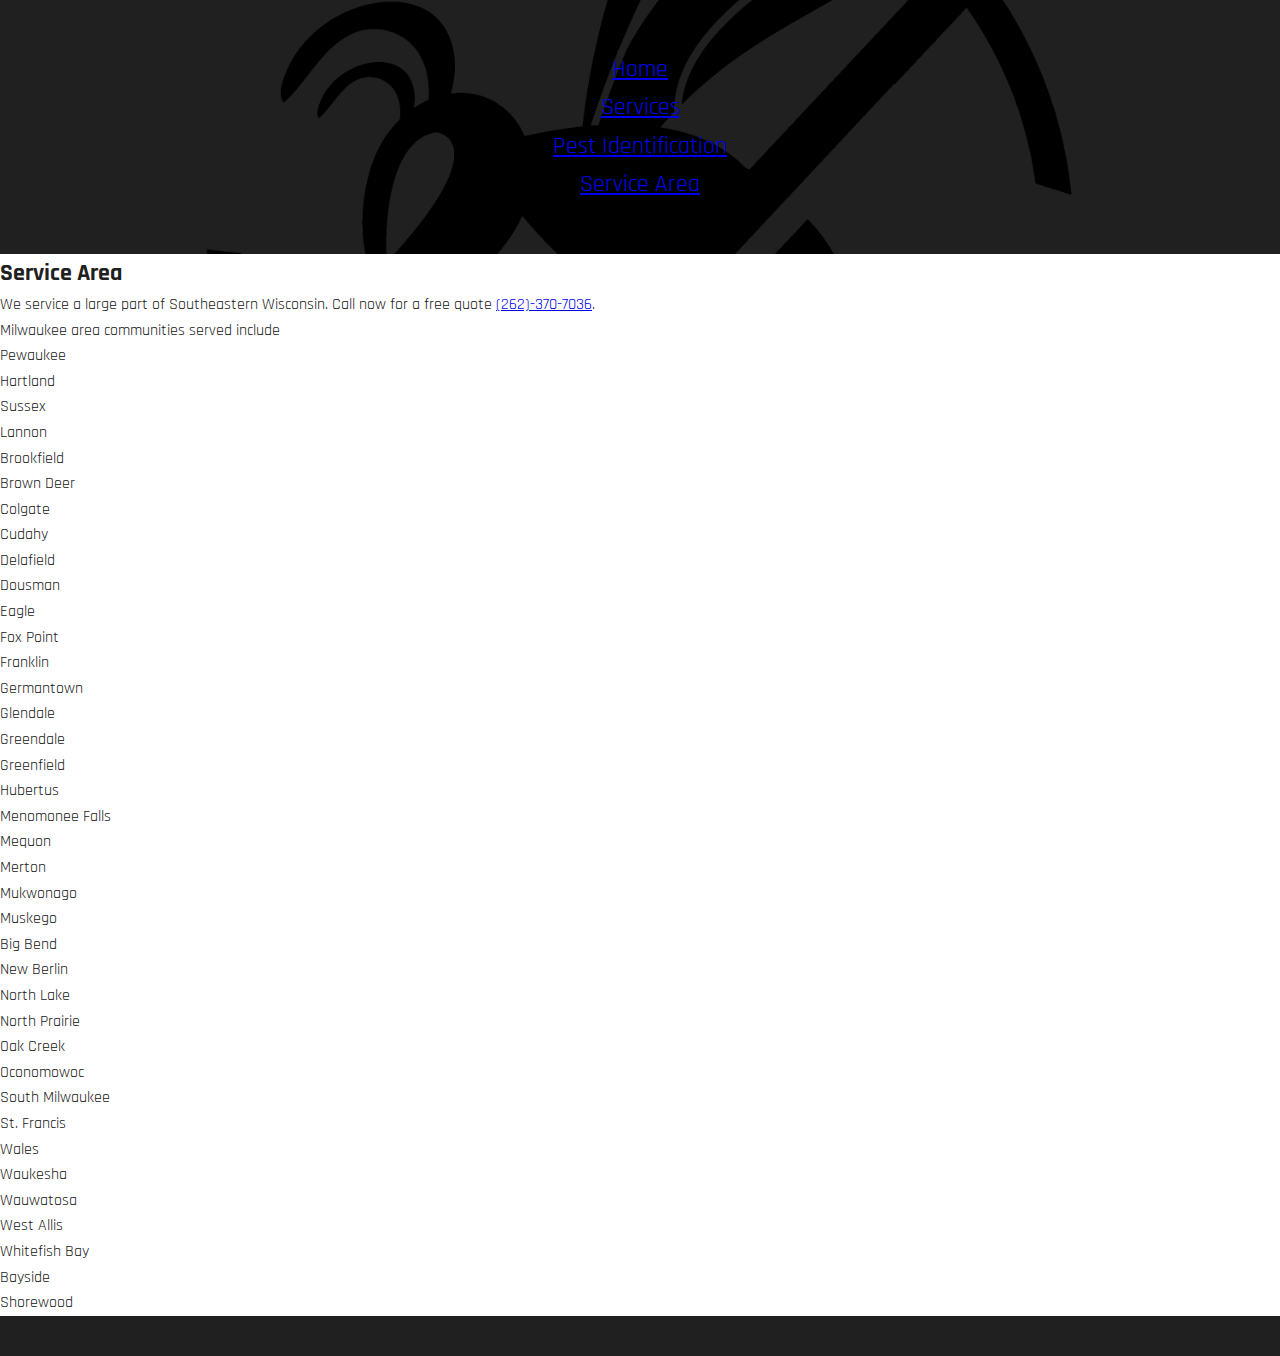
<file: service-area.html>
<!DOCTYPE html>
<html lang="en">
    <head>
        <meta charset="UTF-8">
        <title>Mr. Bee Pest Control - Wasp Hornet and Bee Extermination</title>
        <meta name="viewport" content="width=device-width, initial-scale=1">
        <meta name="description" content="Servicing the Southeastern Wisconsin area, MR BEE  guarantees the successful extermination of wasps, hornets, bees, and other invasive insects from your home or business. Call (262) 370-7036 today for a free quote!" />
        <link rel="stylesheet" type="text/css" href="./styles/main.css">
        <script src="scripts/main.js"></script>
        <link href="https://fonts.googleapis.com/css?family=Fjalla+One" rel="stylesheet">
        <link href="https://fonts.googleapis.com/css?family=Rajdhani:400,500,600,700" rel="stylesheet">        <!--<link href="https://fonts.googleapis.com/css?family=Roboto+Condensed" rel="stylesheet">-->
        <link rel="icon" href="resources/mrBeeFavicon.ico" type="image/x-icon" />
        <link href="https://fonts.googleapis.com/css?family=Orbitron" rel="stylesheet">
    </head>
    <body>
        <header class="header-top">
            <nav>
                <ul>
                    <li class="left"><a href="./index.html">Home</a></li>
                    <li class="left"><a href="./services.html">Services</a></li>
                    <li class="left"><a href="./pest-identification.html">Pest Identification</a></li>
                    <li class="left"><a href="./service-area.html">Service Area</a></li>
                </ul>
            </nav>
        </header>
        <section id="service-area">
            <h2>Service Area</h2>

            <div id="service-area-left">
                <p id="service-area-message">
                    We service a large part of Southeastern Wisconsin. Call now for a free quote <a href="tel:+1-262-370-7036">(262)-370-7036</a>.
                </p>
                <div class="clearfloat"></div>
                <p id="list-title">Milwaukee area communities served include</p>
                <ul>
                    <li>Pewaukee</li>
                    <li>Hartland</li>
                    <li>Sussex</li>
                    <li>Lannon</li>
                    <li>Brookfield</li>
                    <li>Brown Deer</li>
                    <li>Colgate</li>
                    <li>Cudahy</li>
                    <li>Delafield</li>
                    <li>Dousman</li>
                    <li>Eagle</li>
                    <li>Fox Point</li>
                    <li>Franklin</li>
                    <li>Germantown</li>
                    <li>Glendale</li>
                    <li>Greendale</li>
                    <li>Greenfield</li>
                    <li>Hubertus</li>
                    <li>Menomonee Falls</li>
                    <li>Mequon</li>
                    <li>Merton</li>
                    <li>Mukwonago</li>
                    <li>Muskego</li>
                    <li>Big Bend</li>
                    <li>New Berlin</li>
                    <li>North Lake</li>
                    <li>North Prairie</li>
                    <li>Oak Creek</li>
                    <li>Oconomowoc</li>
                    <li>South Milwaukee</li>
                    <li>St. Francis</li>
                    <li>Wales</li>
                    <li>Waukesha</li>
                    <li>Wauwatosa</li>
                    <li>West Allis</li>
                    <li>Whitefish Bay</li>
                    <li>Bayside</li>
                    <li>Shorewood</li>
                    <div class="clearfloat"></div>
                </ul>
            </div>
            <div id="service-area-right">
                <div id="service-area-img"></div>
            </div>
            <div class="clearfloat"></div>

        </section>
        <footer>
            <div id="footer-logo">

            </div>
        </footer>
    </body>
</html>
</file>
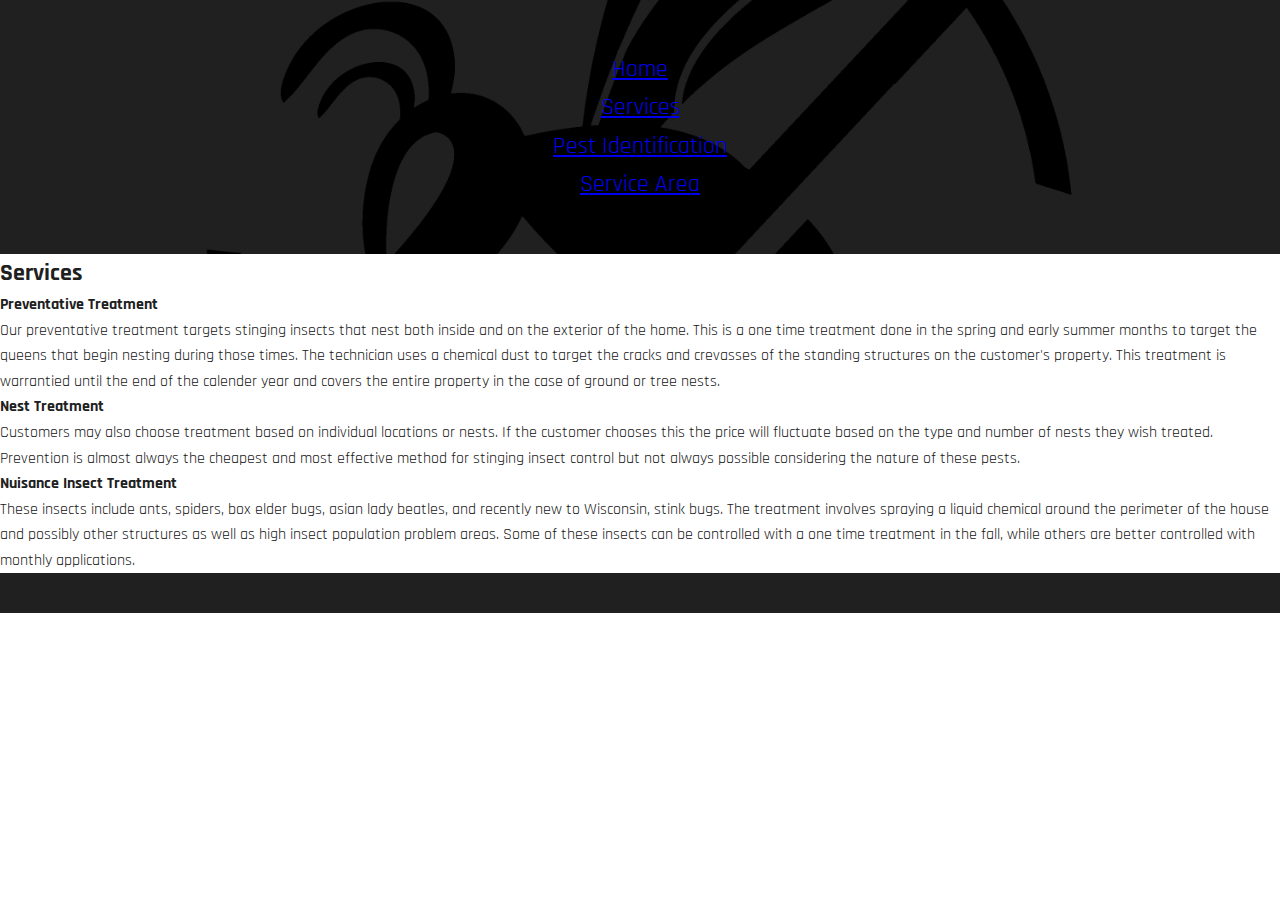
<file: services.html>
<!DOCTYPE html>
<html lang="en">
    <head>
        <meta charset="UTF-8">
        <title>Mr. Bee Pest Control - Wasp Hornet and Bee Extermination</title>
        <meta name="viewport" content="width=device-width, initial-scale=1">
        <meta name="description" content="Servicing the Southeastern Wisconsin area, MR BEE  guarantees the successful extermination of wasps, hornets, bees, and other invasive insects from your home or business. Call (262) 370-7036 today for a free quote!" />
        <link rel="stylesheet" type="text/css" href="./styles/main.css">
        <script src="scripts/main.js"></script>
        <link href="https://fonts.googleapis.com/css?family=Fjalla+One" rel="stylesheet">
        <link href="https://fonts.googleapis.com/css?family=Rajdhani:400,500,600,700" rel="stylesheet">        <!--<link href="https://fonts.googleapis.com/css?family=Roboto+Condensed" rel="stylesheet">-->
        <link rel="icon" href="./resources/mrBeeFavicon.ico" type="image/x-icon" />
        <link href="https://fonts.googleapis.com/css?family=Orbitron" rel="stylesheet">
    </head>
    <body>
        <header class="header-top">
            <nav>
                <ul>
                    <li class="left"><a href="./index.html">Home</a></li>
                    <li class="left"><a href="./services.html">Services</a></li>
                    <li class="left"><a href="./pest-identification.html">Pest Identification</a></li>
                    <li class="left"><a href="./service-area.html">Service Area</a></li>
                </ul>
            </nav>
        </header>
        <div id="wrapper">
            <div class="clearfloat"></div>
            <section id="services">
                <h2>Services</h2>
                <div id="services-container" >
                    <div class="service" id="service-one">
                        <div class="service-image">

                        </div>
                        <h4>Preventative Treatment</h4>
                        <p>
                            Our preventative treatment targets stinging insects that nest both inside and on the exterior of the home. This is a one time treatment done in the spring and early summer months to target the queens that begin nesting during those times. The technician uses a chemical dust to target the cracks and crevasses of the standing structures on the customer's property. This treatment is warrantied until the end of the calender year and covers the entire property in the case of ground or tree nests.
                        </p>
                    </div>
                    <div class="service" id="service-two">
                        <div class="service-image">

                        </div>
                        <h4>Nest Treatment</h4>
                        <p>
                            Customers may also choose treatment based on individual locations or nests. If the customer chooses this the price will fluctuate based on the type and number of nests they wish treated. Prevention is almost always the cheapest and most effective method for stinging insect control but not always possible considering the nature of these pests.
                            &nbsp;
                        </p>
                    </div>
                    <div class="service" id="service-three">
                        <div class="service-image">

                        </div>
                        <h4>Nuisance Insect Treatment</h4>
                        <p>
                            These insects include ants, spiders, box elder bugs, asian lady beatles, and recently new to Wisconsin, stink bugs. The  treatment involves spraying a liquid chemical around the perimeter of the house and possibly other structures as well as high insect population problem areas. Some of these insects can be controlled with a one time treatment in the fall, while others are better controlled with monthly applications.

                        </p>
                    </div>
                    <div class="clearfloat"></div>
                </div>
            </section>
            <div class="fake-spacer"></div>
            <div class="clearfloat"></div>
        </div>
    </body>
    <footer>
        <div id="footer-logo">

        </div>
    </footer>
</html>
</file>
<file: styles/main.css>
/* General Resets */
* {
  box-sizing: border-box;
  margin: 0;
  padding: 0;
}

body,
html {
  font-family: "Rajdhani", sans-serif;
  color: #202020;
  line-height: 1.6;
}

.container {
  max-width: 1140px;
  margin: auto;
  padding: 0 15px;
}

.navbar-toggle {
  display: none;
  background-color: #202020;
  border: none;
  color: #fff;
  font-size: 24px;
  cursor: pointer;
  padding: 10px;
}

/* Navbar Styles */
.navbar {
  background-color: #202020;
  color: #fff;
  padding: 10px 0;
  display: flex;
  align-items: center;
  justify-content: space-between;
  border-bottom: 2px solid #f9c041;
}

.navbar-nav {
  list-style: none;
  padding: 0;
  display: flex;
  margin: 0;
  align-items: center;
}

.navbar-nav li {
  padding: 0 25px;
}

.navbar-nav a {
  color: #fff;
  text-decoration: none;
  font-size: 1.2rem;
}

.navbar-nav a:hover {
  color: #f9c041;
}
/* Header Styles */
header {
  background: #202020;
  color: #fff;
  padding: 50px 0;
  text-align: center;
  font-size: 1.5rem;
  background-image: url("../resources/GiantBlackLogo.png");
  background-position: center;
  background-size: cover;
}
header img {
  position: fixed;
  width: 100px;
  top: 0;
  left: 7%;
  padding: 5px;
  border-left: 5px solid #f9c041;
  border-right: 5px solid #f9c041;
  border-bottom: 5px solid #f9c041;
  background-color: #202020;
}

.header-content h1 {
  color: #ffffff;
  font-size: 12rem;
  font-weight: 500;
  width: 80%;
  text-align: center;
  margin: 0 auto;
  -webkit-transform: scaleY(0.6);
  transform: scaleY(0.6);
  letter-spacing: -0.75rem;
  line-height: 10rem;
}

.header-content #h1-description {
  display: block;
  width: 80%;
  font-size: 3rem;
  font-weight: 500;
  text-align: center;
  margin: 0 auto;
  letter-spacing: normal;
}
.yellow-period {
  color: #f9c041;
}

.logo {
  max-width: 150px;
  margin-bottom: 20px;
}

.cta-button {
  display: inline-block;
  background: #f9c041;
  color: #fff;
  padding: 10px 5%;
  text-decoration: none;
  font-weight: bold;
  font-size: 3rem;
  width: 100%;
  box-shadow: 2px 4px 6px rgba(0, 0, 0, 0.8);
  margin: 50px 0;
  text-align: center;
}

.number {
  font-size: 4rem;
  color: #202020;
}

/* About Service Section */
.about-service {
  display: flex;
  flex-direction: column;
  align-items: center;
  justify-content: center;
  position: relative;
  text-align: center;
  overflow: hidden;
  box-shadow: inset 0 -10px 10px -10px rgba(0, 0, 0, 0.5);
}

.about-service .container {
  display: flex;
  flex-wrap: wrap;
  justify-content: space-around;
  align-items: center;
  width: 100%;
  gap: 20px;
}

.about-service .image-container {
  width: 50%;
  height: 500px;
  background-image: url("../resources/JasonCutout.png");
  background-size: cover;
  background-position: top;
  background-repeat: no-repeat;
  overflow: hidden;
}

.tagline {
  flex: 1;
  max-width: 45%;
  display: flex;
  flex-direction: column;
  align-items: center;
  background: #ffffff;
  padding: 20px;
  gap: 10px;
}

.tagline h2 {
  font-size: 4rem;
  font-weight: 800;
  color: #202020;
  margin: 0 0 10px 0;
}

.section-bottom-image {
  position: absolute;
  bottom: 0;
  left: 0;
  width: 100%;
  height: 40%;
  background: url("../resources/herCombCradleTwo.png") no-repeat center top;
  background-size: cover;
}

/* Services Section */
.services {
  background-color: #202020;
}
.services h2 {
  background-color: #fff;
  text-align: center;
  font-size: 4rem;
  width: 100%;
  margin-bottom: 20px;
  border-bottom: 5px solid #f9c041;
  box-shadow: 0 4px 10px rgba(0, 0, 0, 0.3);
}

.services .container {
  display: flex;
  flex-direction: column;
  align-items: center;
  max-width: 1140px;
  margin: auto;
  padding: 20px;
}

.services-wrapper {
  display: grid;
  grid-template-columns: repeat(auto-fill, minmax(calc(33.333% - 20px), 1fr));
  gap: 20px;
  width: 100%;
}

.service-item {
  display: flex;
  flex-direction: column;
  background-color: #ffffff;
  padding: 20px;
  box-sizing: border-box;
  box-shadow: 0 8px 10px rgba(0, 0, 0, 0.3);
  transition: transform 0.3s ease, box-shadow 0.3s ease;
  justify-content: space-between;
}

.service-item h3 {
  font-size: 1.5rem;
  line-height: 2rem;
  color: #202020;
  margin-bottom: 10px;
  min-height: 4rem;
}

.service-item p {
  font-size: 1rem;
  color: #555;
  line-height: 1.6;
  font-weight: 500;
  flex-grow: 1;
}

.service-link {
  align-self: flex-end;
  margin-top: 25px;
  text-decoration: none;
  background-color: #f9c041;
  color: #ffffff;
  padding: 10px 15px;
  border-radius: 5px;
  transition: background-color 0.3s ease;
}

.service-link:hover,
.service-link:focus {
  background-color: #e89c30;
}

/* Service Area Section */

.service-area {
  background-color: #ebecec;
  padding-bottom: 25px;
}

.service-area h2 {
  text-align: left;
  font-size: 3rem;
  width: 100%;
  margin-bottom: 20px;
  border-bottom: 2px solid #f9c041;
}

.service-area p {
  font-weight: 700;
}

.service-area .container {
  display: flex;
  flex-direction: column;
}

.content-area {
  display: flex;
  align-items: stretch;
}

.map-area {
  margin-top: 20px;
  width: 50%;
  background-image: url("../resources/wisconsin19WhiteBoarder.svg");
  background-size: cover;
  background-position: center;
  background-repeat: no-repeat;
}

.cities-grid {
  width: 50%;
  display: grid;
  grid-template-columns: repeat(auto-fill, minmax(120px, 1fr));
  gap: 10px;
  padding: 20px;
}

.cities-grid span {
  text-align: left;
  font-weight: 900;
  font-size: 1rem;
}

/* Counter Section */
.counter-section {
  text-align: center;
  margin: 40px auto;
  font-size: 3rem;
  font-family: "Arial", sans-serif;
  background-color: #ffffff;
  width: 100%;
  display: inline-block;
}

#counter {
  font-weight: bold;
  color: #f9c041;
}

/* Additional styling for "dead wasps" text to differentiate from the counter */
.counter-section span + text {
  font-size: 20px;
  color: #202020;
  margin-left: 10px;
}
/* Footer Styles */
footer {
  background: #202020;
  color: #fff;
  text-align: center;
  padding: 20px 0;
}

/* THIS IS FOR THE SEPERATE PAGES ON TREATMENTS */

/* Base styles for all treatment pages */
.treatment-page .container {
  padding: 30px;
  background-color: #fff;
  box-shadow: 0 2px 4px rgba(0, 0, 0, 0.1);
  border-radius: 8px;
  margin-top: 20px;
}

.treatment-page h1,
.treatment-page h2 {
  color: #202020;
}

.treatment-page p,
.treatment-page li {
  color: #555;
}

.treatment-page ul {
  padding-left: 20px;
}

/* Preventative Treatment Page Specific Styles */
.preventative-treatment .service-highlight {
  background-color: #f9f3e4;
  padding: 15px;
  margin-bottom: 20px;
  border-left: 5px solid #f9c041;
}

/* Nest Treatment Page Specific Styles */
.nest-treatment .service-highlight {
  background-color: #e4f9f3;
  padding: 15px;
  margin-bottom: 20px;
  border-left: 5px solid #8bc34a;
}

/* Nuisance Insect Treatment Page Specific Styles */
.nuisance-insect-treatment .service-highlight {
  background-color: #e4eaf9;
  padding: 15px;
  margin-bottom: 20px;
  border-left: 5px solid #3f51b5;
}

/* Common styles for "Learn More" links across all treatment pages */
.treatment-page .service-link {
  background-color: #f9c041;
  color: #ffffff;
  padding: 10px 15px;
  border-radius: 5px;
  text-decoration: none;
  display: inline-block;
  margin-top: 20px;
}

.treatment-page .service-link:hover {
  background-color: #e89c30;
}

/* Responsive Design */
@media (max-width: 980px) {
  header {
    font-size: 1rem;
  }
  .cta-button {
    font-size: 1.5rem;
  }
  .tagline h2 {
    font-size: 3.5rem;
  }

  .section-bottom-image {
    height: 30%;
  }
}

@media (max-width: 768px) {
  .navbar-toggle {
    display: block;
  }

  .navbar-toggle {
    display: block;
    background: none;
    border: none;
    color: #fff;
    font-size: 2rem;
    cursor: pointer;
  }

  .navbar-nav {
    display: none;
    width: 100%;
    flex-direction: column;
    align-items: flex-start;
  }

  .navbar.active .navbar-nav {
    display: flex;
  }

  .navbar-nav li {
    padding: 10px 15px;
  }

  .navbar-nav a {
    color: #fff;
    text-decoration: none;
    font-size: 1.2rem;
  }

  header {
    padding: 50px 0 25px 0;
  }

  .header-content h1 {
    font-size: 6rem;
  }

  .header-content #h1-description {
    display: block;
    width: 100%;
    font-size: 2rem;
  }

  .cta-button {
    background: #f9c041;
    color: #fff;
    text-decoration: none;
    font-weight: bold;
    font-size: 2rem;
    box-shadow: 2px 4px 6px rgba(0, 0, 0, 0.8);
  }

  .counter-section {
    display: none;
  }

  .number {
    font-size: 2rem;
  }

  /* Jason Section */
  .about-service {
    background-color: #f9c041;
    padding: 0;
    box-shadow: inset 0 0 0 0 rgba(0, 0, 0, 0.5);
  }
  .about-service .container {
    padding: 0;
    gap: 0;
    flex-direction: column;
  }

  .about-service .image-container {
    width: 80%;
    height: 250px;
    background-image: url("../resources/JasonCutout.png");
    background-size: cover;
    background-position: 0 0;
    background-repeat: no-repeat;
    overflow: hidden;
  }

  .tagline {
    width: 100%;
    max-width: 100%;
    text-align: center;
    padding: 20px;
    border: none;
    border-bottom: 2px solid #f9c041;
  }

  .tagline h2 {
    line-height: 2rem;
    font-size: 2.5rem;
    margin: 10px 0;
  }
  /* SERVICES SECTION */
  .services-wrapper {
    grid-template-columns: 1fr;
  }

  .service-item {
    min-width: 100%;
  }

  .section-bottom-image {
    height: 0%;
  }

  /* Additional adjustments for mobile layout */
  .header-content,
  .services,
  .service-area,
  footer {
    text-align: center;
  }

  .cta-button {
    display: block;
    width: 90%;
    margin: 20px auto;
  }

  .content-area {
    flex-direction: column;
  }

  .map-area,
  .cities-grid {
    flex: none;
    width: 100%;
  }

  /* THE TREATMENT PAGES */

  .treatment-page .container {
    padding: 15px;
  }

  .treatment-page h1,
  .treatment-page h2 {
    font-size: 2rem;
  }

  .treatment-page p,
  .treatment-page li {
    font-size: 1rem;
  }

  .treatment-page ul {
    padding-left: 15px;
  }

  .service-highlight {
    padding: 10px;
    margin-bottom: 15px;
  }

  .service-link {
    font-size: 1.25rem;
    padding: 12px 20px;
    margin-top: 20px;
  }

  .services h2 {
    font-size: 2rem;
  }

  .service-area h2 {
    font-size: 2rem;
  }
}
</file>
